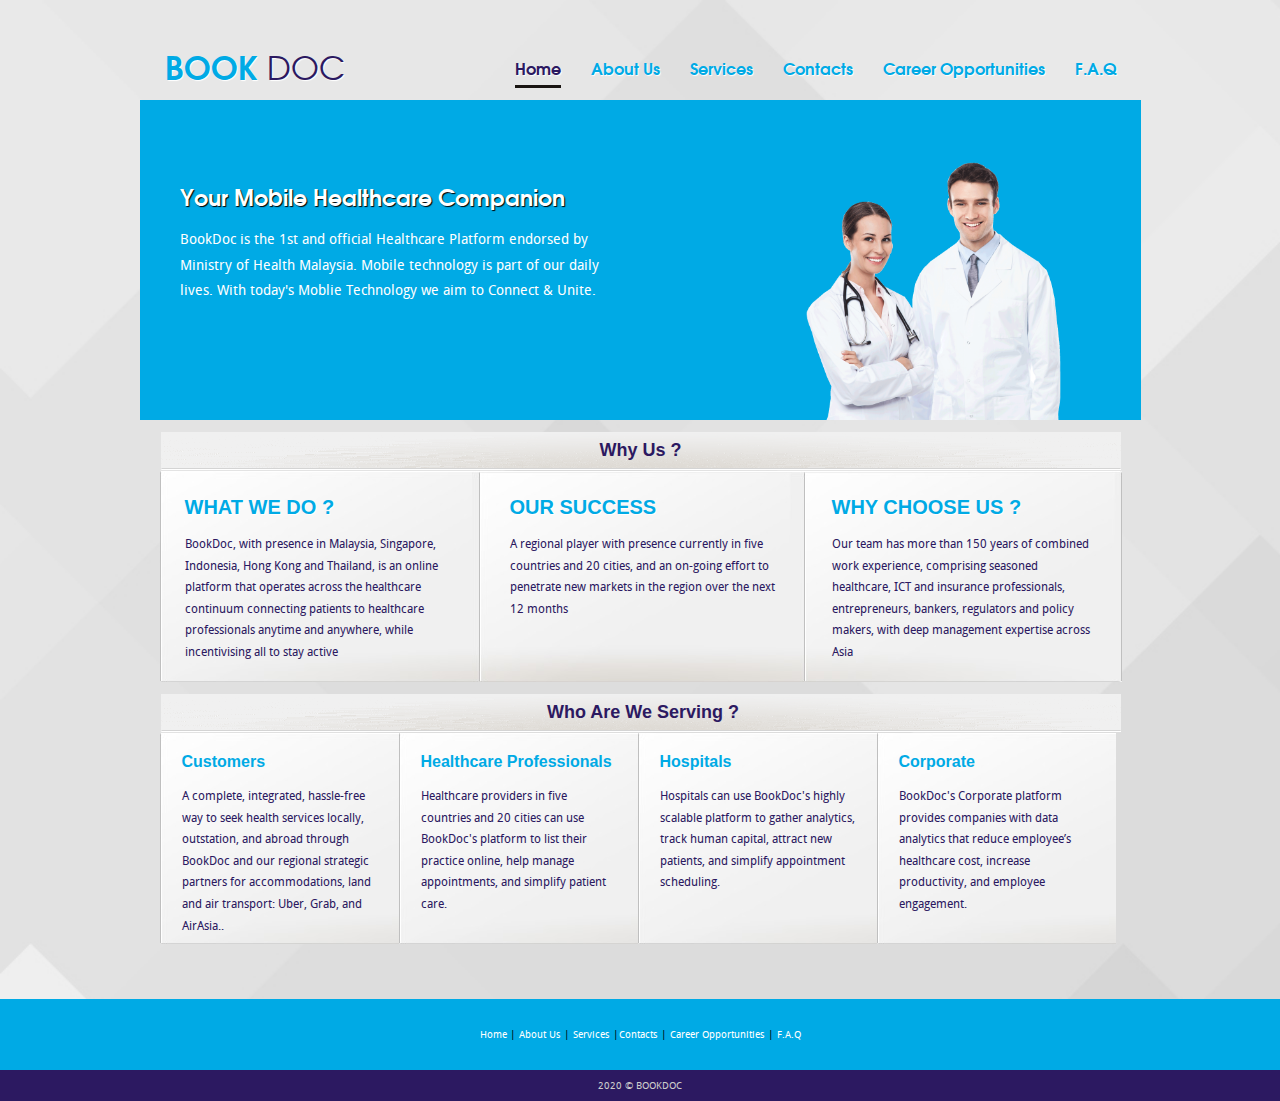
<file: index.html>
<!doctype html>
<html lang="en-US">
<head>
<title>BookDoc | Home</title>
<link rel = "icon" href="images/doctors.png" type = "image/x-icon"> 
<meta charset="UTF-8" />
<link rel="stylesheet" type="text/css" href="style.css">

</head>


<body>

  <button onclick="topFunction()" id="backToTop" title="Go to top">Top</button>

<div id="wrap">
  <nav id="mainnav">
    <h1 id="textlogo">book <span>doc</span> </h1>
    <ul>
      <li class="active"><a href="index.html">Home</a></li>
      <li><a href="about.html">About Us</a></li>
      <li><a href="services.html">Services</a></li>
      <li><a href="contact.html">Contacts</a></li>
      <li><a href="career.html">Career Opportunities</a></li>
      <li><a href="FAQ.html">F.A.Q</a></li>
    </ul>
  </nav>
  <section id="content">
    <header id="homeheader">
      <h2> <span>Your Mobile Healthcare Companion </span>  BookDoc is the 1st and official Healthcare Platform endorsed by Ministry of Health Malaysia. Mobile technology is part of our daily lives. With today's Moblie Technology we aim to Connect & Unite. </h2>
      <img src="images/doctors.png" width="255" height="265" alt="" class="headerimg"> </header>
    <section id="page">
      <header class="mainheading">
        <h2 class="introhead">Why Us ? </h2>
      </header>
      <section id="introcol">
        <div class="leftcol">
          <h3>What we do ?</h3>
          <p>BookDoc, with presence in Malaysia, Singapore, Indonesia, Hong Kong and Thailand, is an online platform that operates across the healthcare continuum connecting patients to healthcare professionals anytime and anywhere, while incentivising all to stay active </p>
        </div>
        <div class="rightcol">
          <h3>Why Choose Us ?</h3>
          <p>Our team has more than 150 years of combined work experience, comprising seasoned healthcare, ICT and insurance professionals, entrepreneurs, bankers, regulators and policy makers, with deep management expertise across Asia</p>
        </div>
        <div class="midcol">
          <h3>Our Success</h3>
          <p>A regional player with presence currently in five countries and 20 cities, and an on-going effort to penetrate new markets in the region over the next 12 months </p>
        </div>
        <div class="clear"></div>
      </section>
      <section id="fourcols">
        <header class="mainheading">
          <h2 class="introhead">Who Are We Serving ?</h2>
        </header>
        <div class="clear"></div>
        <div class="col">
          <h3>Customers</h3>
          <p>A complete, integrated, hassle-free way to seek health services locally, outstation, and abroad through BookDoc and our regional strategic partners for accommodations, land and air transport: Uber, Grab, and AirAsia.. </p>
        </div>
        <div class="col">
          <h3>Healthcare Professionals</h3>
          <p>Healthcare providers in five countries and 20 cities can use BookDoc's platform to list their practice online, help manage appointments, and simplify patient care. </p>
        </div>
        <div class="col">
          <h3>Hospitals</h3>
          <p>Hospitals can use BookDoc's highly scalable platform to gather analytics, track human capital, attract new patients, and simplify appointment scheduling. </p>
        </div>
        <div class="col">
          <h3>Corporate</h3>
          <p>BookDoc's Corporate platform provides companies with data analytics that reduce employee’s healthcare cost, increase productivity, and employee engagement. </p>
        </div>
        <div class="clear"></div>
      </section>
    </section>
  </section>
</div>
<footer>
  <div id="bottom"> <a href="index.html">Home</a> | <a href="about.html">About Us</a> | <a href="services.html">Services</a> |<a href="contact.html">Contacts</a> | <a href="career.html">Career Opportunities</a> | <a href="FAQ.html">F.A.Q</a>
    <div class="clear"></div>
  </div>
  <div id="credits"> 2020 &copy; BOOKDOC</div>
</footer>




    

<script>alert("Welcome to BookDoc");</script>
<script src="bookdoc.js"></script>








</body>
</html>
</file>
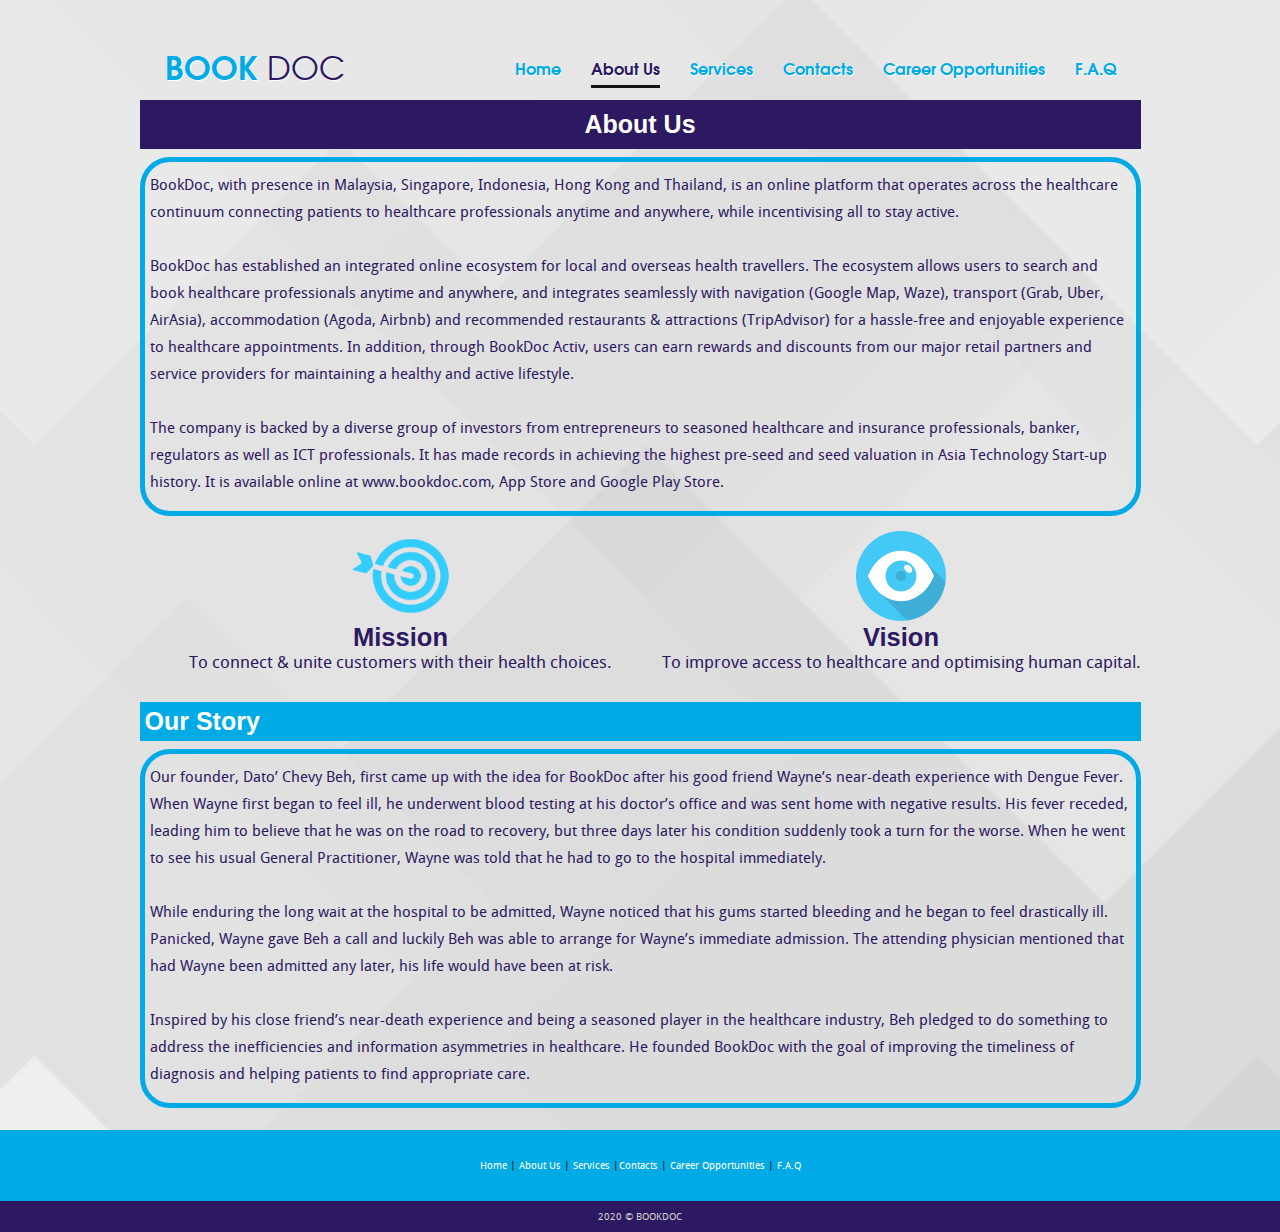
<file: about.html>
<!doctype html>
<html lang="en-US">
<head>


  <script src="https://ajax.googleapis.com/ajax/libs/jquery/3.5.1/jquery.min.js"></script>
  
  

  <title>BookDoc | About</title>
  <link rel = "icon" href="images/doctors.png" type = "image/x-icon"> 
<meta charset="UTF-8" />
<link rel="stylesheet" type="text/css" href="style.css">

</head>
<body>

<button onclick="topFunction()" id="backToTop" title="Go to top">Top</button>



<div id="wrap">
  <nav id="mainnav">
    <h1 id="textlogo">BOOK <span>DOC</span> </h1>
    <ul>
      <li><a href="index.html">Home</a></li>
      <li class="active"><a href="about.html">About Us</a></li>
      <li><a href="services.html">Services</a></li>
      <li><a href="contact.html">Contacts</a></li>
      <li><a href="career.html">Career Opportunities</a></li>
      <li><a href="FAQ.html">F.A.Q</a></li>
    </ul>
  </nav>
  <h1 class="pageheader">About Us</h1>
  <div class="text">
    <p>BookDoc, with presence in Malaysia, Singapore, Indonesia, Hong Kong and Thailand, is an online platform that operates across the healthcare continuum connecting patients to healthcare professionals anytime and anywhere, while incentivising all to stay active.</p>
    <br>
    <p>BookDoc has established an integrated online ecosystem for local and overseas health travellers. The ecosystem allows users to search and book healthcare professionals anytime and anywhere, and integrates seamlessly with navigation (Google Map, Waze), transport (Grab, Uber, AirAsia), accommodation (Agoda, Airbnb) and recommended restaurants & attractions (TripAdvisor) for a hassle-free and enjoyable experience to healthcare appointments. In addition, through BookDoc Activ, users can earn rewards and discounts from our major retail partners and service providers for maintaining a healthy and active lifestyle.</p>
    <br>
    <p>The company is backed by a diverse group of investors from entrepreneurs to seasoned healthcare and insurance professionals, banker, regulators as well as ICT professionals. It has made records in achieving the highest pre-seed and seed valuation in Asia Technology Start-up history. It is available online at www.bookdoc.com, App Store and Google Play Store.</p>
  </div>
  
  <section class="center">
    
    
    
    
    <div class="float">
      <img src="images/blue-eye.png" width="90" height="90" alt="vission icon">
      <div class="aboutLogoText">
      <h2>Vision</h2>
      <p>To improve access to healthcare and optimising human capital.</p>
    </div>
    </div>
    
    
    
    
    <div>
      <img src="images/vision-mission-icon-011.png" width="110" height="90" alt="mission icon">
      <div class="aboutLogoText">
      <h2>Mission</h2>
      <p>To connect & unite customers with their health choices.</p>
    </div>
    </div>
  
  
  
  
  
  </section>
    <h1 class="aboutStory">Our Story</h1>
    <div class="text">
    <p>Our founder, Dato’ Chevy Beh, first came up with the idea for BookDoc after his good friend Wayne’s near-death experience with Dengue Fever. When Wayne first began to feel ill, he underwent blood testing at his doctor’s office and was sent home with negative results. His fever receded, leading him to believe that he was on the road to recovery, but three days later his condition suddenly took a turn for the worse. When he went to see his usual General Practitioner, Wayne was told that he had to go to the hospital immediately.</p>
    <br>
    <p>While enduring the long wait at the hospital to be admitted, Wayne noticed that his gums started bleeding and he began to feel drastically ill. Panicked, Wayne gave Beh a call and luckily Beh was able to arrange for Wayne’s immediate admission. The attending physician mentioned that had Wayne been admitted any later, his life would have been at risk.</p>
    <br>
    <p>Inspired by his close friend’s near-death experience and being a seasoned player in the healthcare industry, Beh pledged to do something to address the inefficiencies and information asymmetries in healthcare. He founded BookDoc with the goal of improving the timeliness of diagnosis and helping patients to find appropriate care.</p>
  </div>
  <br>
  <br>

</div>

<script src="bookdoc.js"></script>


<footer>
  <div id="bottom"> <a href="index.html">Home</a> | <a href="about.html">About Us</a> | <a href="services.html">Services</a> |<a href="contact.html">Contacts</a> | <a href="career.html">Career Opportunities</a> | <a href="FAQ.html">F.A.Q</a>
    <div class="clear"></div>
  </div>
  <div id="credits"> 2020 &copy; BOOKDOC</div>
</footer>

</body>





</html>
</file>
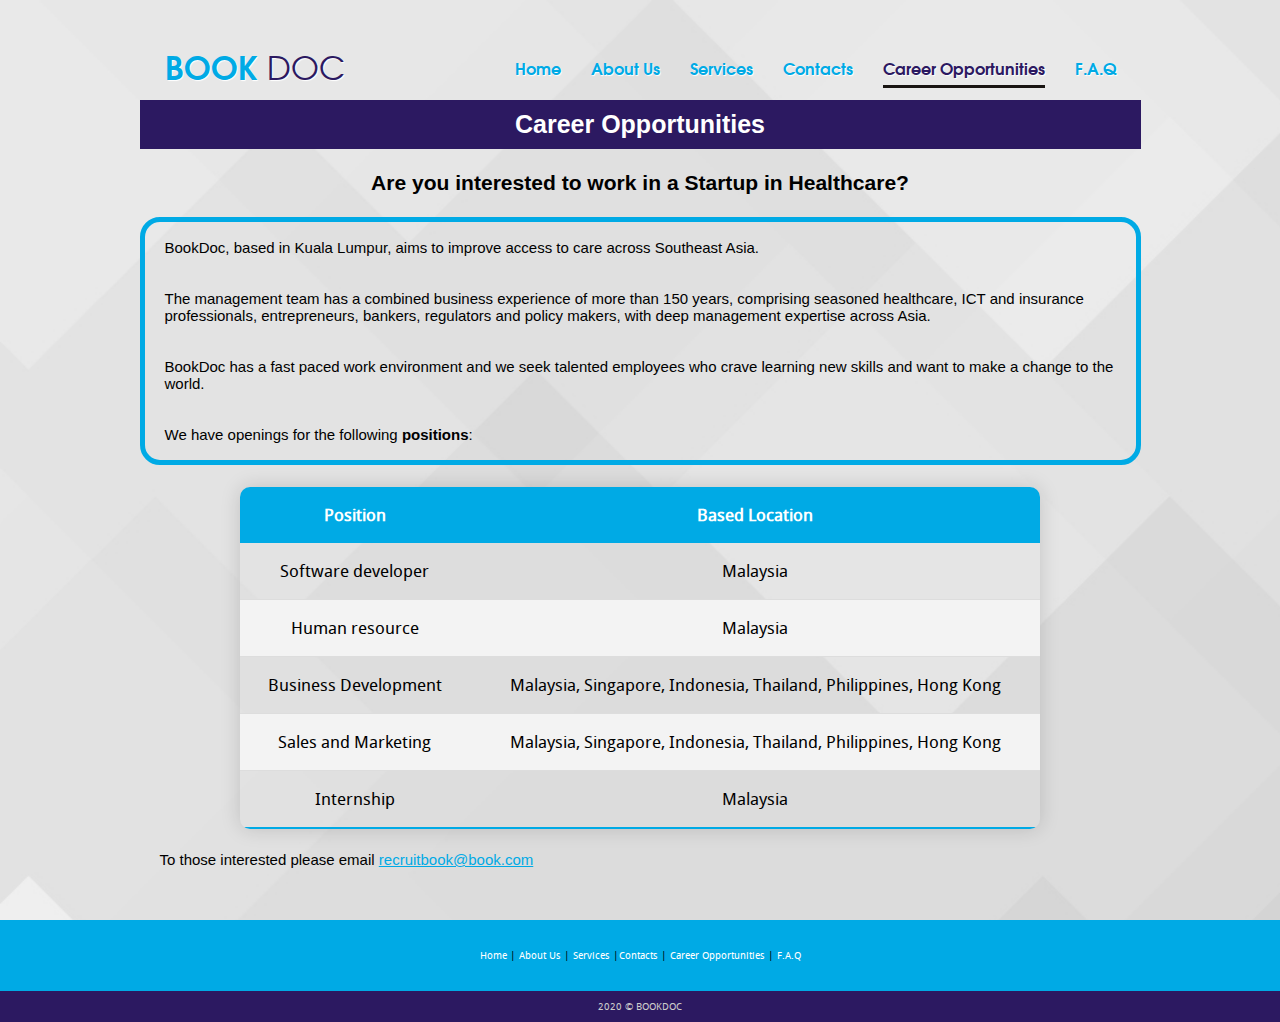
<file: career.html>
<!doctype html>
<html lang="en-US">
<head>
<title>BookDoc | Careers</title>
<link rel = "icon" href="images/doctors.png" type = "image/x-icon"> 
<meta charset="UTF-8" />
<link href="style.css" rel="stylesheet" type="text/css">

</head>
<body>

<button onclick="topFunction()" id="backToTop" title="Go to top">Top</button>
<div id="wrap">
  <nav id="mainnav">
    <h1 id="textlogo">book <span>doc</span> </h1>
    <ul>
      <li><a href="index.html">Home</a></li>
      <li><a href="about.html">About Us</a></li>
      <li><a href="services.html">Services</a></li>
      <li><a href="contact.html">Contacts</a></li>
      <li class="active"><a href="career.html">Career Opportunities</a></li>
      <li><a href="FAQ.html">F.A.Q</a></li>
    </ul>
  </nav>
        
        <h2 class= "pageheader">Career Opportunities</h2>
        
        <div class="clear"></div>
        
        <br><br>
        
        <div class="careersubhead">
          <h3>Are you interested to work in a Startup in Healthcare?</h3>  
        </div>
        <br><br>
        <section class="careerborder">
        <div class="clear"></div>
     
        
        <div class="careerText">
          <br>
          <p>BookDoc, based in Kuala Lumpur, aims to improve access to care across Southeast Asia.</p>
          <br><br>
          <p>

          <p>The management team has a combined business experience of more than 150 years, comprising seasoned healthcare, ICT and insurance professionals, entrepreneurs, bankers, regulators and policy makers, with deep management expertise across Asia.</p>
          <br><br>
             
            
          <p>BookDoc has a fast paced work environment and we seek talented employees who crave learning new skills and want to make a change to the world.</p>
          <br><br>
          
            
          <p>We have openings for the following <span style="font-weight: bold; color: black;">positions</span>:</p>
          <br>
         
        </div>
        </section>
        <div class="clear"></div>
        <br><br>
        <table class="contentTable">
          
          <thead>
            <tr>
              <th >Position</th>
              <th>Based Location</th>
            </tr>
          </thead>
          
          <tbody>
            <tr>
              <td>Software developer</td>
              <td>Malaysia</td>            
            </tr>
            <tr>             
              <td>Human resource</td>
              <td>Malaysia</td>              
            </tr>
            <tr>              
              <td>Business Development </td>
              <td>Malaysia, Singapore, Indonesia, Thailand, Philippines, Hong Kong</td>             
            </tr>
  
            <tr>            
              <td>Sales and Marketing</td>
              <td>Malaysia, Singapore, Indonesia, Thailand, Philippines, Hong Kong</td>           
            </tr>
  
            <tr>         
              <td>Internship</td>
              <td>Malaysia</td>             
            </tr>
          </tbody>
             
        </table>
        <br><br>
        <p class="careerText" style="font-size: 15px;">To those interested please email <a href="mailto:recruit@bookdoc.com">recruitbook@book.com</a></p><br>
          
        
  
</div>

<script src="bookdoc.js"></script>
<footer>
  <div id="bottom"> <a href="index.html">Home</a> | <a href="about.html">About Us</a> | <a href="services.html">Services</a> |<a href="contact.html">Contacts</a> | <a href="career.html">Career Opportunities</a> | <a href="FAQ.html">F.A.Q</a>
    <div class="clear"></div>
  </div>
  <div id="credits"> 2020 &copy; BOOKDOC</div>
</footer>

</body>
</html>
</file>
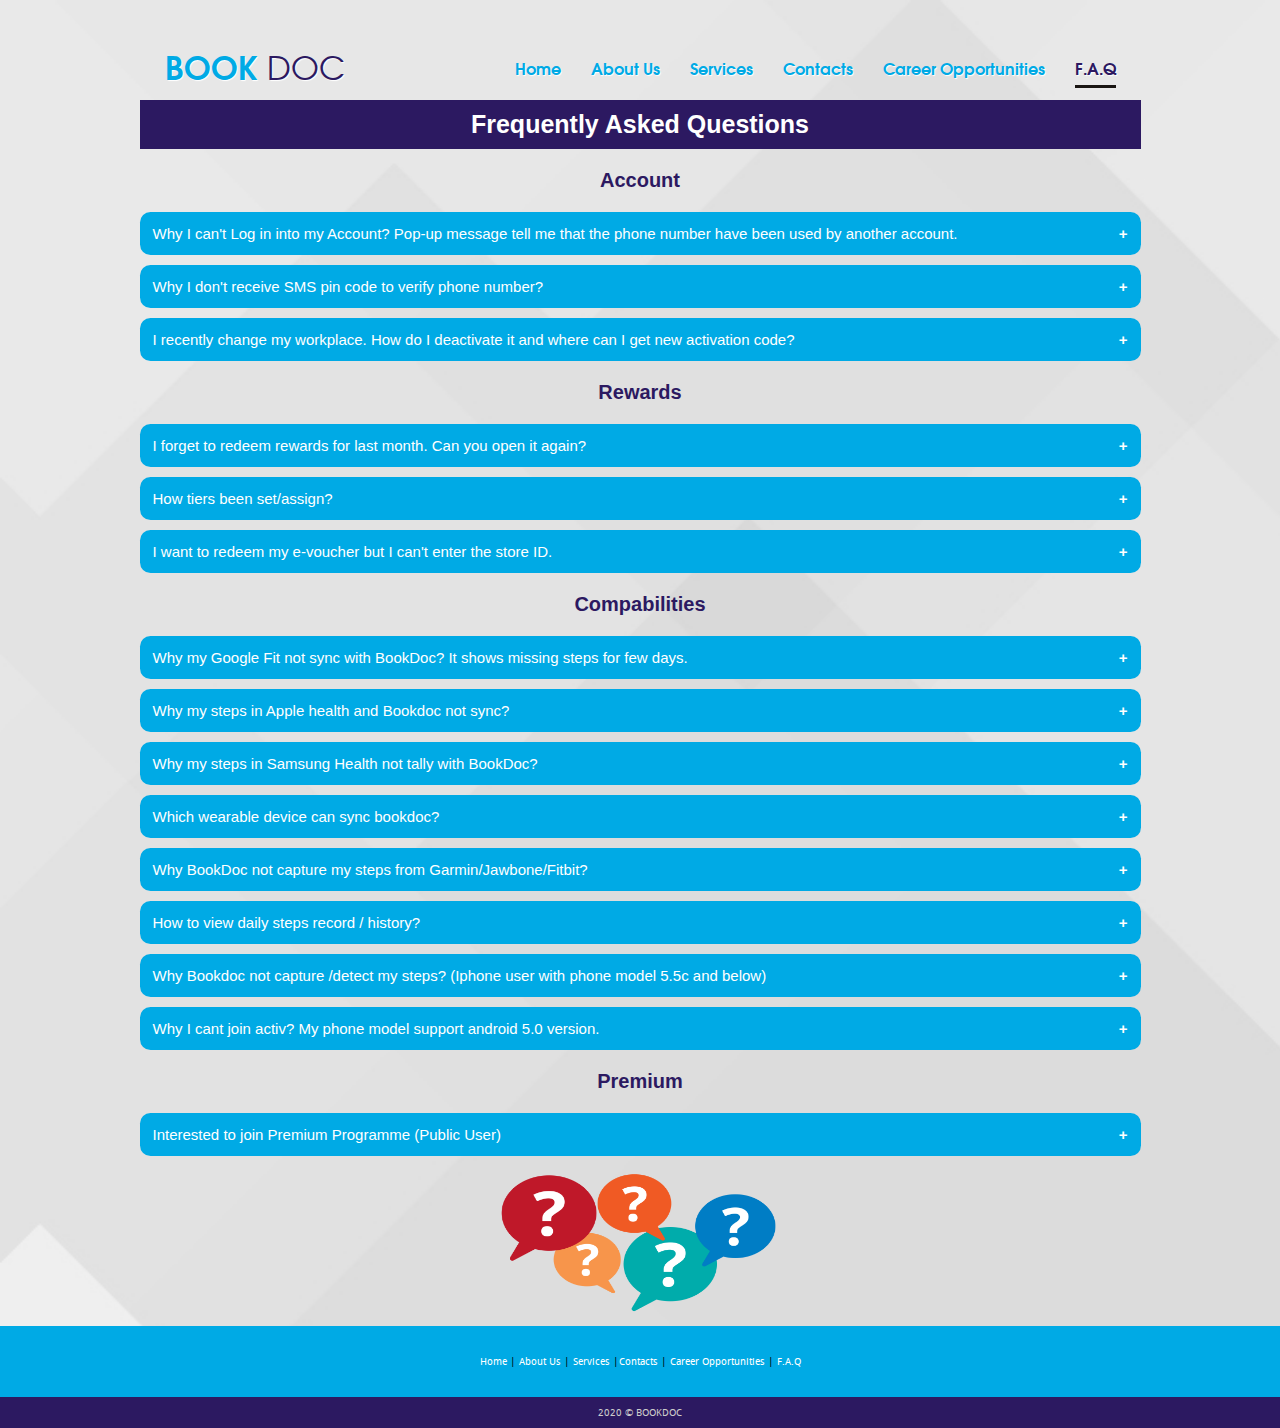
<file: FAQ.html>
<!DOCTYPE html>
<html lang="en">
    <head>
        <title>BookDoc | F.A.Q</title>
        <link rel = "icon" href="images/doctors.png" type = "image/x-icon"> 
        <meta charset="utf-8">
        <link rel="stylesheet" type="text/css" href="style.css">
        <script src="https://ajax.googleapis.com/ajax/libs/jquery/3.5.1/jquery.min.js"></script>
        
        <style>

        </style>
    </head>
    <body>

      <button onclick="topFunction()" id="backToTop" title="Go to top">Top</button>

      <div id="wrap">
        <nav id="mainnav">
            <h1 id="textlogo">book <span>doc</span> </h1>
            <ul>
              <li><a href="index.html">Home</a></li>
              <li><a href="about.html">About Us</a></li>
              <li><a href="services.html">Services</a></li>
              <li><a href="contact.html">Contacts</a></li>
              <li><a href="career.html">Career Opportunities</a></li>
              <li class="active"><a href="FAQ.html">F.A.Q</a></li>
            </ul>
          </nav>


      <h2 class="pageheader">Frequently Asked Questions</h2>


      <h2 class="faqlabel">Account</h2>

      <button type="button" class="faqquestion">Why I can't Log in into my Account? Pop-up message tell me that the phone number have been used by another account.</button>
      <div class="faqanswer">
        <br>
        <p>This happens if user had created 2 or more user accounts with us. This can be easily resolved by disabling one of the user accounts. Please share with us the Name, Email and Phone Number that you registered with BookDoc for us to do the needful.</p>
        <br>
      </div>

      <button type="button" class="faqquestion">Why I don't receive SMS pin code to verify phone number?</button>
      <div class="faqanswer">
        <br>
        <p>Regarding the SMS pin, we rely on a third-party service provider and sometimes there could be some disruptions in the SMS delivery. We hope to get it sorted out soonest possible.
          <br><br>
          Please restart your phone and retry generating SMS pin again. Also please ensure that your internet connection is decent when doing so. This step normally resolve the issue due to update of your carrier settings.</p>
          <br>
        </div>

      <button type="button" class="faqquestion">I recently change my workplace. How do I deactivate it and where can I get new activation code?</button>
      <div class="faqanswer">
        <br>
        <p>If you wish to deactivate/change the facility/activation code or IC number/position, you can deactivate the code at BookDoc Setting,
          Click <b>“Menu Bar”</b> (Top Left) > <b>“Setting”</b> > <b>“Premium Programme”</b> > <b>“Deactivate Premium Programme”</b>.
          follow by reactivating again using the correct code and detail.</p>
        <br>
        </div>

      <h2 class="faqlabel">Rewards</h2>

      <button type="button" class="faqquestion">I forget to redeem rewards for last month. Can you open it again?</button>
      <div class="faqanswer">
        <br>
        <p>We regret to inform you that the reward system only allows redemption in a fixed period of time i.e. the first 7 days of the redemption month.
          <br><br>
       We have 'pop-up' reminders for the 1st day as well as on the last 2 days of the 'claimable period' on the App which is aimed to remind the Users to choose the rewards they plan to claim before the time-window ends.
       <br><br>
       We acknowledge and would like to congratulate you for achieving your tier last month. If you manage to keep up the step-count trend until the end of the month, you should be able to achieve the same tier for this month and be entitled to claim the rewards in the first week of next coming month.
       Kindly look out for the 'pop-up' reminders on the App within the 1st and 2nd last day of the coming month.</p>
       <br>
      </div>

      <button type="button" class="faqquestion">How tiers been set/assign?</button>
      <div class="faqanswer">
        <br>
        <p>We have 4 levels of tier that user must achieve in order to claim reward, which are:
          <br><br>
          1- Bronze - User must maintain 3,000 - 5,999 average daily steps until last day of the month.<br>
          2- Silver - User must maintain 6,000 - 9,999 average daily steps until last day of the month.<br>
          3- Gold - User must maintain more than 10,000 average daily steps until last day of the month.<br>
          4- Platinum- user must maintain Gold level for 3 consecutive months.
          <br><br>
          The BookDoc reward tier will be assigned on the first day of the following month as long as you are able to maintain a minimum Average Step Count of 3000 steps until the end of the month.
          <br><br>
          Our reward claim cycle starts in the first week of every month, and your eligibility to claim the reward is based on your Average Daily Steps from the previous month. For example, if your status is currently at Bronze tier and you maintain the result until the end of the month, then your Bronze tier will be officially assigned on JANUARY 1st. You may log on to our app to claim the rewards corresponding to your tier. Don't worry, users are given 12 days to claim their rewards thus you will have an ample time to select the rewards.
          <br><br>
          This cycle will repeat every month, i.e. you can claim rewards based on your November performance in December, December performance to claim in January 2019 and so on. This means that if you are always active and racked up many steps consistently, you will always have the opportunity to claim more great rewards from us every month!</p>
        <br>
        </div>

      <button type="button" class="faqquestion">I want to redeem my e-voucher but I can't enter the store ID.</button>
      <div class="faqanswer">
        <br>
        <p>Store ID is to be entered by the <b>Reward Partner's staff</b> in order for them to invalidate the e-voucher.
          <br><br>
          To redeem/use it, visit the Reward partner outlet (please read T&C for the participating outlet list) you just need open our app and show this e-voucher to the staff so that they can give you the discount. They will enter the Store ID to invalidate the e-voucher which will then disappear from your e-wallet.</p>
        <br>
        </div>

      <h2 class="faqlabel">Compabilities</h2>

      <button type="button" class="faqquestion">Why my Google Fit not sync with BookDoc? It shows missing steps for few days.</button>
      <div class="faqanswer">
        <br>
        <p>Normally the situation you described happens might be due to Google Fit Setting or you have multiple Google accounts stored in your phone, and the one associated with your Google Fit wasn't selected the first time when you tried to sync to Google Fit on our BookDoc App.
          <br><br>
          For us to further assist you,please provide us some screenshots of your Google Fit - the home page so that we can see your steps. Also click the top left menu icon on Google Fit and share with us the screenshot (there should be a side menu showing the associated Google account).
          <br><br>
          Meantime, please ensure the "Activity Detection" and "High Accuracy Location" in Google Fit Setting have been turned on.</p>
        <br>
        </div>

      <button type="button" class="faqquestion">Why my steps in Apple health and Bookdoc not sync?</button>
      <div class="faqanswer">
        <br>
        <p>Due to security for iPhone, every time when you open the BookDoc app, the syncing button will appear on the right corner of the Activ tab. Please ensure that you let the syncing process to be completed before clicking onto the Activ tab. Remember to sync the data in few days gaps and especially on the last day of the calendar month.</p>
        <br>
      </div>

      <button type="button" class="faqquestion">Why my steps in Samsung Health not tally with BookDoc?</button>
      <div class="faqanswer">
        <br>
        <p>Our Average count in BookDoc and Samsung Health will be different. Please refer below example:-
          <br><br>
          Example:<br>
          Day 1 - 1k steps<br>
          Day 2 - 2k steps
          <br><br>
          Beginning of Day 3 (0.00am) - Samsung Health still 0 steps
          <br><br>
          On Samsung Health, average is calculated based on day 1 & 2 ==> 1.5k steps
          <br><br>
          On BookDoc, average is calculated based on all 3 days ==> (1k + 2k + 0) / 3 = 1k steps
          <br><br>
          But, BookDoc average will update as you start accumulating steps on day 3.</p>
          <br>
        </div>

      <button type="button" class="faqquestion">Which wearable device can sync bookdoc?</button>
      <div class="faqanswer">
        <br>
        <p>Wearable device that can share data with BookDoc App:<br>
          1. Fitbit<br>
          2. Garmin<br>
          3. Jawbone<br>
          4. Mi Band / Mi Band 2 (indirectly via Google Fit and data have to update in daily basic)
          <br><br>
          Our app started syncing with fitness tracking apps like Apple Health, Google Fit, Samsung Health and fitness trackers like Fitbit, Jawbone, Garmin due to their credibility and presence. As much as we would like to work with all brands, unfortunately there are many brands that either do not support integration with third-party app or their steps tracking is not very accurate.</p>
        <br>
        </div>

      <button type="button" class="faqquestion">Why BookDoc not capture my steps from Garmin/Jawbone/Fitbit?</button>
      <div class="faqanswer">
        <br>
        <p>Normally we encourage longest 5 days gaps to sync wearable device (Fitbit/Garmin) data to the respective app.
          <br><br>
          As for BookDoc app, for the historical 4 days, the data will only be updated overnight. The immediate sync happens for steps of the day only.
          <br><br>
          If the user only sync wearable device (Fitbit/Garmin) more than 5 days interval, there is a risk of losing steps for days older than 5 days.</p>
        <br>
        </div>

      <button type="button" class="faqquestion">How to view daily steps record / history?</button>
      <div class="faqanswer">
        <br>
        <p>At any point in time, you can open the Activ page of our app to view your current Average Daily Steps for the particular month. However, if you wish to view your historical steps, you can open the original source app e.g. Samsung Health, Google Fit or Apple Health.</p>
        <br>
      </div>

      <button type="button" class="faqquestion">Why Bookdoc not capture /detect my steps? (Iphone user with phone model 5.5c and below)</button>
      <div class="faqanswer">
        <br>
        <p>Please let us know what is the model of your current iPhone. If it is iPhone 5/5c or below, these older models do not come with the necessary sensors to track your steps, which is why our BookDoc app could not sync the steps. To participate in our Activ programme, you may need a different phone or a fitness tracker such as Fitbit, Garmin and Mi Band 2 as a replacement.
          <br><br>
          If your phone model is iPhone 5S or above, it is most likely because you did not activate the steps tracking sensor. Kindly follow the steps below and you should be all set:
          <br><br>
          Open "Settings" >> Click "Privacy" >> Click "Motion & Health" >> Turn on "Fitness Tracking" and make sure "Health" is ON too.
          <br><br>
          and;
          <br><br>
          Open "Health" >> Click "Sources" >> Click "BookDoc" >> make sure "Steps" is ON too
          <br><br>
          Once you have turned on the settings, restart the phone and walk around for a short while, you can then try to sync on BookDoc again and there should be some steps captured.</p>
          <br>
        </div>

      <button type="button" class="faqquestion">Why I cant join activ? My phone model support android 5.0 version.</button>
      <div class="faqanswer">
        <br>
        <p>For your case, we are sorry to say that the current version of Google Fit app just compatible for android version 5.0 and above. You may download APKMirror app to download Google Fit old version. The function of APKMirror app is similar with Google/Play Store.
          <br><br>
          Maybe you can try open below link in your phone to download the previous version of Google Fit.
          <br><br>
          https://apkpure.com/google-fit-health-and-activity-tracking/com.google.android.apps.fitness/download/2018240132-APK?from=versions%2Fversion
          <br><br>
          Please do let us know if still cannot</p>
        <br>
      </div>

      

      <h2 class="faqlabel">Premium</h2>

      <button type="button" class="faqquestion">Interested to join Premium Programme (Public User)</button>
      <div class="faqanswer">
        <br>
        <p>Thank you for your interest on our Premium Programme.
          <br><br>
          To enable us to further assist you on your query, please share with us below detail:
          <br><br>
          1- Company's name and address.<br>
          2- Person in charge that we can contact (HR).<br>
          3- Company Phone number.
          <br><br>
          Kindly inform us on how we can arrange meeting between out business development team and your person in charge.</p>
        <br>
      </div>

      <img src="images/questionmarks.png" alt="Question Marks" height="180" width="250" class="faqimgcenter">

      </div>
      
      
      <script src="bookdoc.js"></script>
        
    

      
    
    <footer>
      <div id="bottom"> <a href="index.html">Home</a> | <a href="about.html">About Us</a> | <a href="services.html">Services</a> |<a href="contact.html">Contacts</a> | <a href="career.html">Career Opportunities</a> | <a href="FAQ.html">F.A.Q</a>
        <div class="clear"></div>
      </div>
      <div id="credits"> 2020 &copy; BOOKDOC</div>
    </footer>
    </body>
</html>
</file>
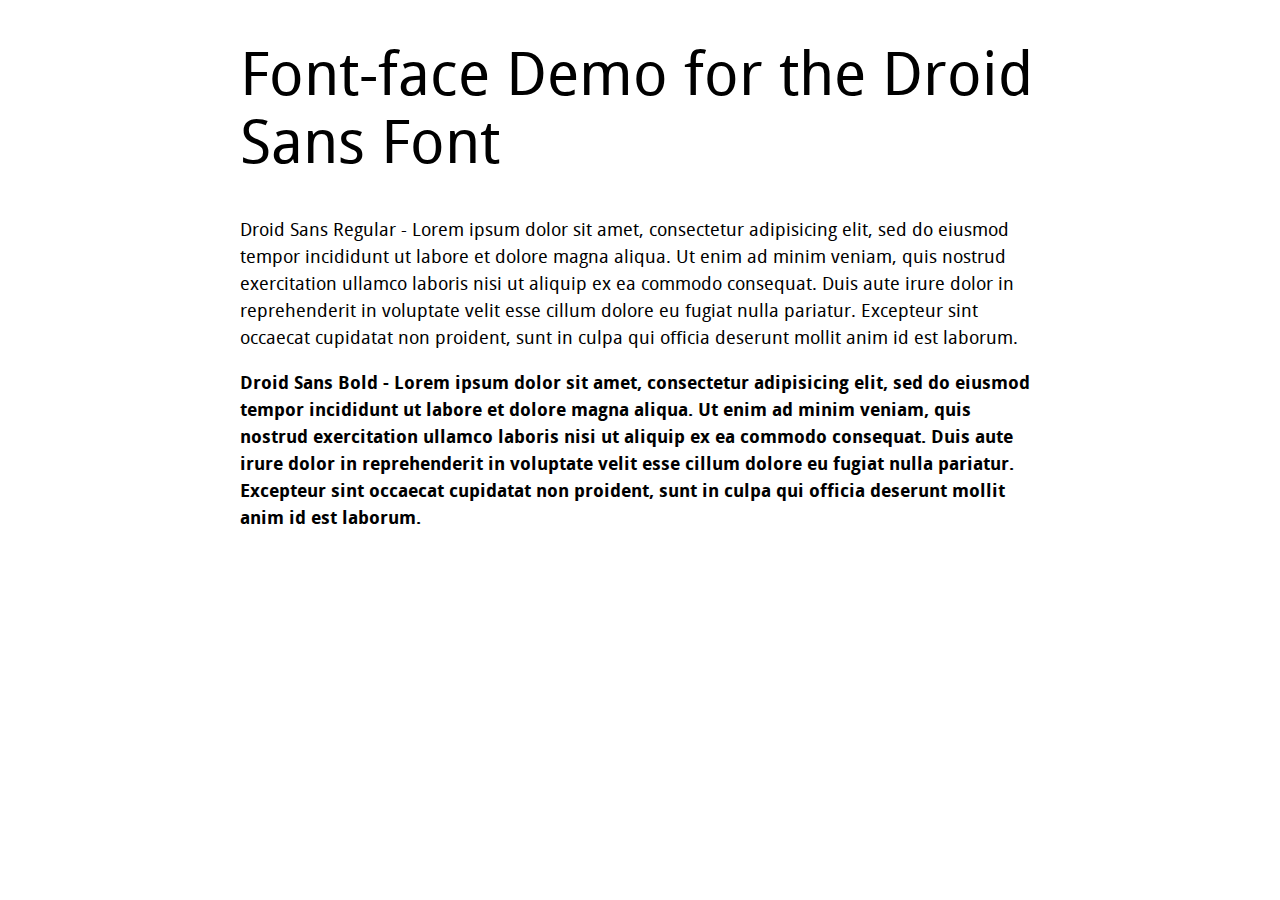
<file: fonts/droidsans.html>
<!DOCTYPE html PUBLIC "-//W3C//DTD XHTML 1.0 Strict//EN" "http://www.w3.org/TR/xhtml1/DTD/xhtml1-strict.dtd">
<html xmlns="http://www.w3.org/1999/xhtml" xml:lang="en" lang="en">
<head>
<title>Font Face Demo</title>
<meta http-equiv="Content-Type" content="text/html; charset=utf-8"/>
<link rel="stylesheet" href="droidsans.css" type="text/css" charset="utf-8" />
<style type="text/css" media="screen">
		h1.fontface {font: 60px/68px 'DroidSansRegular', Arial, sans-serif;letter-spacing: 0;}

		p.style1 {font: 18px/27px 'DroidSansRegular', Arial, sans-serif;}
		p.style2 {font: 18px/27px 'DroidSansBold', Arial, sans-serif;}
		
		#container {
			width: 800px;
			margin-left: auto;
			margin-right: auto;
		}
	</style>
</head>
<body>
<!-- START PAGE SOURCE -->
<div id="container">
  <h1 class="fontface">Font-face Demo for the Droid Sans Font</h1>
  <p class="style1">Droid Sans Regular - Lorem ipsum dolor sit amet, consectetur adipisicing elit, sed do eiusmod tempor incididunt ut labore et dolore magna aliqua. Ut enim ad minim veniam, quis nostrud exercitation ullamco laboris nisi ut aliquip ex ea commodo consequat. Duis aute irure dolor in reprehenderit in voluptate velit esse cillum dolore eu fugiat nulla pariatur. Excepteur sint occaecat cupidatat non proident, sunt in culpa qui officia deserunt mollit anim id est laborum.</p>
  <p class="style2">Droid Sans Bold - Lorem ipsum dolor sit amet, consectetur adipisicing elit, sed do eiusmod tempor incididunt ut labore et dolore magna aliqua. Ut enim ad minim veniam, quis nostrud exercitation ullamco laboris nisi ut aliquip ex ea commodo consequat. Duis aute irure dolor in reprehenderit in voluptate velit esse cillum dolore eu fugiat nulla pariatur. Excepteur sint occaecat cupidatat non proident, sunt in culpa qui officia deserunt mollit anim id est laborum.</p>
</div>
<!-- END PAGE SOURCE -->
</body>
</html>
</file>
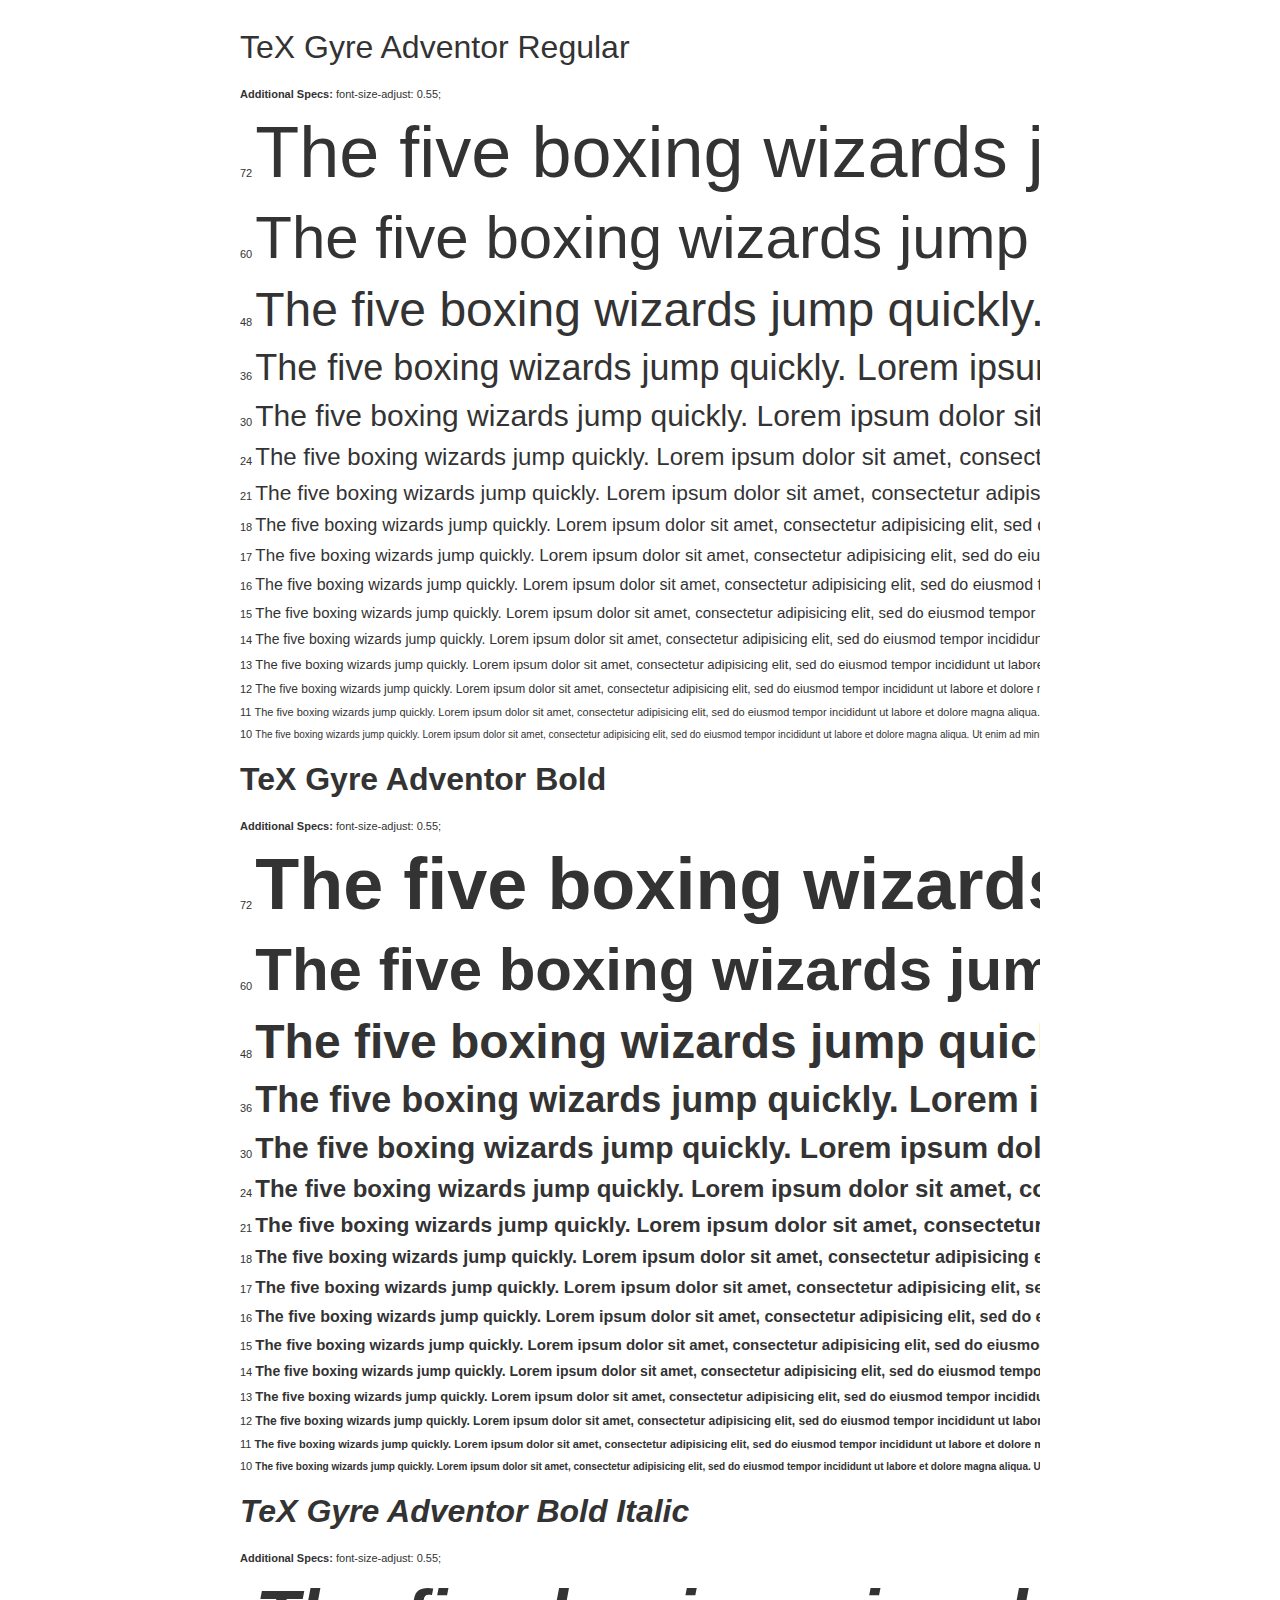
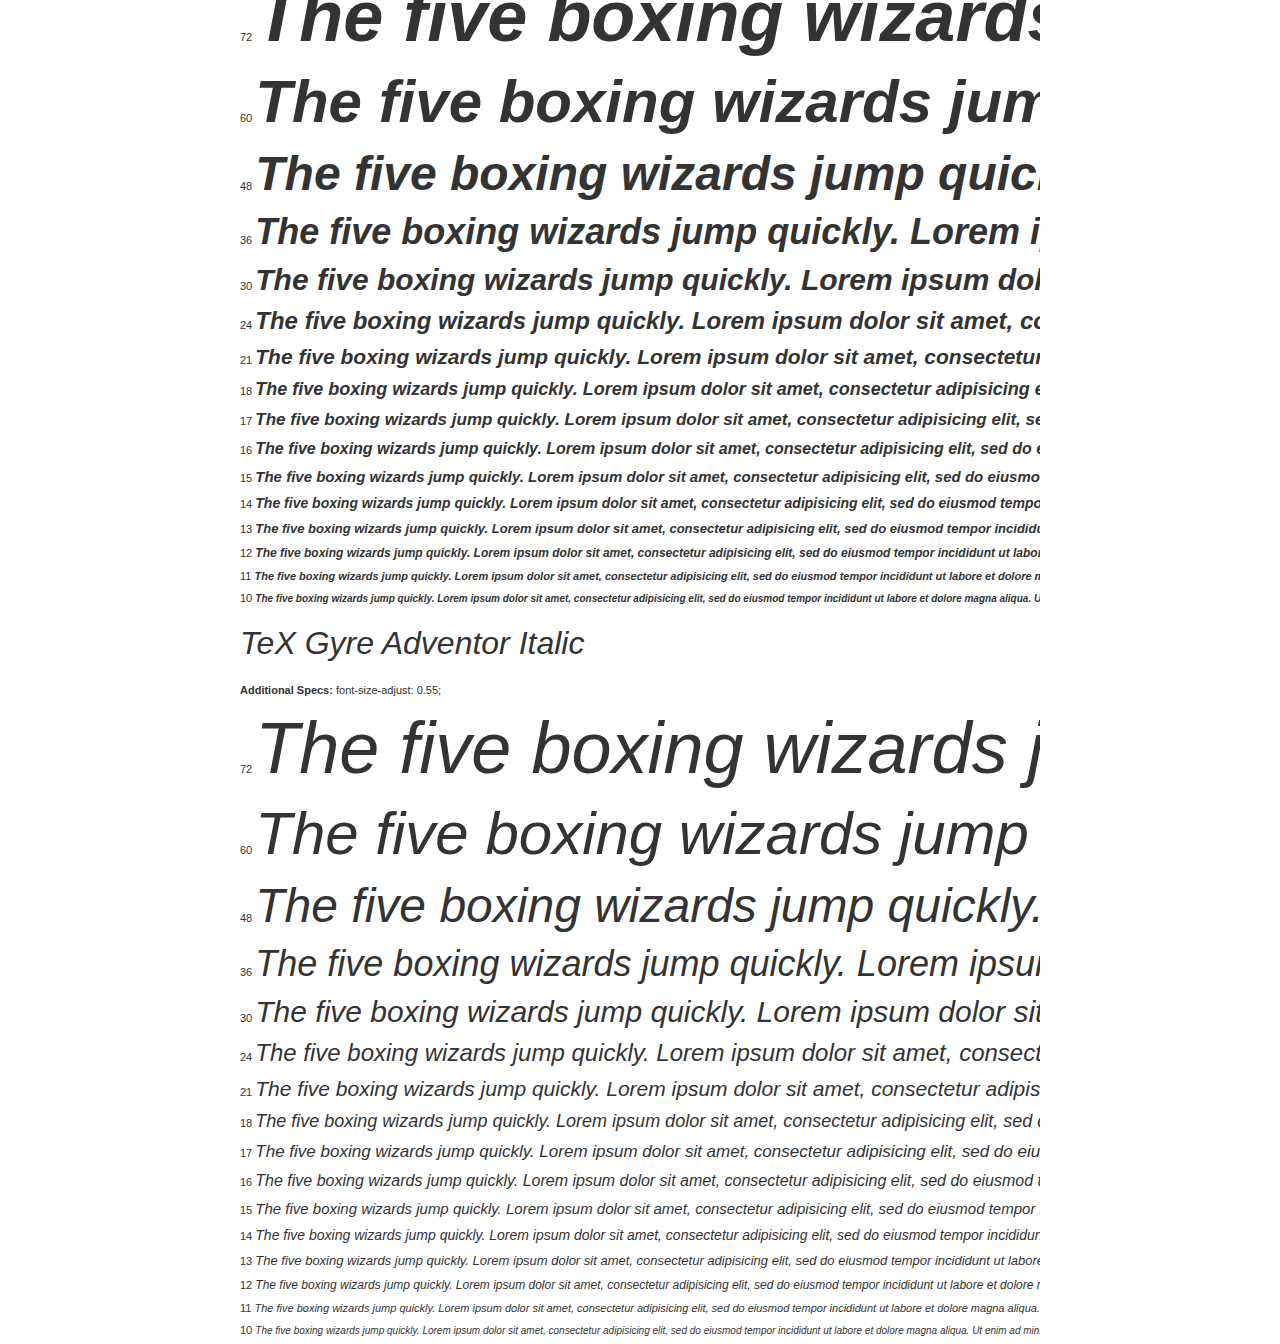
<file: fonts/texgyre.html>
<!DOCTYPE html PUBLIC "-//W3C//DTD XHTML 1.0 Strict//EN" "http://www.w3.org/TR/xhtml1/DTD/xhtml1-strict.dtd">
<html xmlns="http://www.w3.org/1999/xhtml" xml:lang="en" lang="en">
<head>
<title>Font Face Demo</title>
<meta http-equiv="Content-Type" content="text/html; charset=utf-8"/>
<style type="text/css" media="screen">
body {
	font-family: Helvetica, Arial, sans-serif;
	color:#333;
}
.TeXGyreAdventor-Regular {
	font-weight: normal;
	font-style: normal;
	line-height:normal;
	font-family: 'TeXGyreAdventor', sans-serif;
}
.TeXGyreAdventor-Bold {
	font-weight: bold;
	font-style: normal;
	line-height:normal;
	font-family: 'TeXGyreAdventor', sans-serif;
}
.TeXGyreAdventor-BoldItalic {
	font-weight: bold;
	font-style: italic;
	line-height:normal;
	font-family: 'TeXGyreAdventor', sans-serif;
}
.TeXGyreAdventor-Italic {
	font-weight: normal;
	font-style: italic;
	line-height:normal;
	font-family: 'TeXGyreAdventor', sans-serif;
}
.size {
	font-family: Helvetica, Arial, sans-serif;
	font-weight: normal;
	font-style: normal;
	font-size: 11px;
}
#container {
	width: 800px;
	margin-left: auto;
	margin-right: auto;
	overflow: hidden;
}
.samplebox {
	white-space:nowrap;
	margin-top:10px;
	margin-bottom: 0px;
}
</style>
</head>
<body>
<!-- START PAGE SOURCE -->
<div id="container">
  <h1 class="TeXGyreAdventor-Regular">TeX Gyre Adventor Regular</h1>
  <p class="size"><strong>Additional Specs:</strong> font-size-adjust: 0.55;</p>
  <p class="TeXGyreAdventor-Regular samplebox" style="font-size:72px;"><span class="size">72 </span>The five boxing wizards jump quickly. Lorem ipsum dolor sit amet, consectetur adipisicing elit, sed do eiusmod tempor incididunt ut labore et dolore magna aliqua. Ut enim ad minim veniam, quis nostrud exercitation ullamco laboris nisi ut aliquip ex ea commodo consequat. Duis aute irure dolor in reprehenderit in voluptate velit esse cillum dolore eu fugiat nulla pariatur. Excepteur sint occaecat cupidatat non proident, sunt in culpa qui officia deserunt mollit anim id est laborum.</p>
  <p class="TeXGyreAdventor-Regular samplebox" style="font-size:60px;"><span class="size">60 </span>The five boxing wizards jump quickly. Lorem ipsum dolor sit amet, consectetur adipisicing elit, sed do eiusmod tempor incididunt ut labore et dolore magna aliqua. Ut enim ad minim veniam, quis nostrud exercitation ullamco laboris nisi ut aliquip ex ea commodo consequat. Duis aute irure dolor in reprehenderit in voluptate velit esse cillum dolore eu fugiat nulla pariatur. Excepteur sint occaecat cupidatat non proident, sunt in culpa qui officia deserunt mollit anim id est laborum.</p>
  <p class="TeXGyreAdventor-Regular samplebox" style="font-size:48px;"><span class="size">48 </span>The five boxing wizards jump quickly. Lorem ipsum dolor sit amet, consectetur adipisicing elit, sed do eiusmod tempor incididunt ut labore et dolore magna aliqua. Ut enim ad minim veniam, quis nostrud exercitation ullamco laboris nisi ut aliquip ex ea commodo consequat. Duis aute irure dolor in reprehenderit in voluptate velit esse cillum dolore eu fugiat nulla pariatur. Excepteur sint occaecat cupidatat non proident, sunt in culpa qui officia deserunt mollit anim id est laborum.</p>
  <p class="TeXGyreAdventor-Regular samplebox" style="font-size:36px;"><span class="size">36 </span>The five boxing wizards jump quickly. Lorem ipsum dolor sit amet, consectetur adipisicing elit, sed do eiusmod tempor incididunt ut labore et dolore magna aliqua. Ut enim ad minim veniam, quis nostrud exercitation ullamco laboris nisi ut aliquip ex ea commodo consequat. Duis aute irure dolor in reprehenderit in voluptate velit esse cillum dolore eu fugiat nulla pariatur. Excepteur sint occaecat cupidatat non proident, sunt in culpa qui officia deserunt mollit anim id est laborum.</p>
  <p class="TeXGyreAdventor-Regular samplebox" style="font-size:30px;"><span class="size">30 </span>The five boxing wizards jump quickly. Lorem ipsum dolor sit amet, consectetur adipisicing elit, sed do eiusmod tempor incididunt ut labore et dolore magna aliqua. Ut enim ad minim veniam, quis nostrud exercitation ullamco laboris nisi ut aliquip ex ea commodo consequat. Duis aute irure dolor in reprehenderit in voluptate velit esse cillum dolore eu fugiat nulla pariatur. Excepteur sint occaecat cupidatat non proident, sunt in culpa qui officia deserunt mollit anim id est laborum.</p>
  <p class="TeXGyreAdventor-Regular samplebox" style="font-size:24px;"><span class="size">24 </span>The five boxing wizards jump quickly. Lorem ipsum dolor sit amet, consectetur adipisicing elit, sed do eiusmod tempor incididunt ut labore et dolore magna aliqua. Ut enim ad minim veniam, quis nostrud exercitation ullamco laboris nisi ut aliquip ex ea commodo consequat. Duis aute irure dolor in reprehenderit in voluptate velit esse cillum dolore eu fugiat nulla pariatur. Excepteur sint occaecat cupidatat non proident, sunt in culpa qui officia deserunt mollit anim id est laborum.</p>
  <p class="TeXGyreAdventor-Regular samplebox" style="font-size:21px;"><span class="size">21 </span>The five boxing wizards jump quickly. Lorem ipsum dolor sit amet, consectetur adipisicing elit, sed do eiusmod tempor incididunt ut labore et dolore magna aliqua. Ut enim ad minim veniam, quis nostrud exercitation ullamco laboris nisi ut aliquip ex ea commodo consequat. Duis aute irure dolor in reprehenderit in voluptate velit esse cillum dolore eu fugiat nulla pariatur. Excepteur sint occaecat cupidatat non proident, sunt in culpa qui officia deserunt mollit anim id est laborum.</p>
  <p class="TeXGyreAdventor-Regular samplebox" style="font-size:18px;"><span class="size">18 </span>The five boxing wizards jump quickly. Lorem ipsum dolor sit amet, consectetur adipisicing elit, sed do eiusmod tempor incididunt ut labore et dolore magna aliqua. Ut enim ad minim veniam, quis nostrud exercitation ullamco laboris nisi ut aliquip ex ea commodo consequat. Duis aute irure dolor in reprehenderit in voluptate velit esse cillum dolore eu fugiat nulla pariatur. Excepteur sint occaecat cupidatat non proident, sunt in culpa qui officia deserunt mollit anim id est laborum.</p>
  <p class="TeXGyreAdventor-Regular samplebox" style="font-size:17px;"><span class="size">17 </span>The five boxing wizards jump quickly. Lorem ipsum dolor sit amet, consectetur adipisicing elit, sed do eiusmod tempor incididunt ut labore et dolore magna aliqua. Ut enim ad minim veniam, quis nostrud exercitation ullamco laboris nisi ut aliquip ex ea commodo consequat. Duis aute irure dolor in reprehenderit in voluptate velit esse cillum dolore eu fugiat nulla pariatur. Excepteur sint occaecat cupidatat non proident, sunt in culpa qui officia deserunt mollit anim id est laborum.</p>
  <p class="TeXGyreAdventor-Regular samplebox" style="font-size:16px;"><span class="size">16 </span>The five boxing wizards jump quickly. Lorem ipsum dolor sit amet, consectetur adipisicing elit, sed do eiusmod tempor incididunt ut labore et dolore magna aliqua. Ut enim ad minim veniam, quis nostrud exercitation ullamco laboris nisi ut aliquip ex ea commodo consequat. Duis aute irure dolor in reprehenderit in voluptate velit esse cillum dolore eu fugiat nulla pariatur. Excepteur sint occaecat cupidatat non proident, sunt in culpa qui officia deserunt mollit anim id est laborum.</p>
  <p class="TeXGyreAdventor-Regular samplebox" style="font-size:15px;"><span class="size">15 </span>The five boxing wizards jump quickly. Lorem ipsum dolor sit amet, consectetur adipisicing elit, sed do eiusmod tempor incididunt ut labore et dolore magna aliqua. Ut enim ad minim veniam, quis nostrud exercitation ullamco laboris nisi ut aliquip ex ea commodo consequat. Duis aute irure dolor in reprehenderit in voluptate velit esse cillum dolore eu fugiat nulla pariatur. Excepteur sint occaecat cupidatat non proident, sunt in culpa qui officia deserunt mollit anim id est laborum.</p>
  <p class="TeXGyreAdventor-Regular samplebox" style="font-size:14px;"><span class="size">14 </span>The five boxing wizards jump quickly. Lorem ipsum dolor sit amet, consectetur adipisicing elit, sed do eiusmod tempor incididunt ut labore et dolore magna aliqua. Ut enim ad minim veniam, quis nostrud exercitation ullamco laboris nisi ut aliquip ex ea commodo consequat. Duis aute irure dolor in reprehenderit in voluptate velit esse cillum dolore eu fugiat nulla pariatur. Excepteur sint occaecat cupidatat non proident, sunt in culpa qui officia deserunt mollit anim id est laborum.</p>
  <p class="TeXGyreAdventor-Regular samplebox" style="font-size:13px;"><span class="size">13 </span>The five boxing wizards jump quickly. Lorem ipsum dolor sit amet, consectetur adipisicing elit, sed do eiusmod tempor incididunt ut labore et dolore magna aliqua. Ut enim ad minim veniam, quis nostrud exercitation ullamco laboris nisi ut aliquip ex ea commodo consequat. Duis aute irure dolor in reprehenderit in voluptate velit esse cillum dolore eu fugiat nulla pariatur. Excepteur sint occaecat cupidatat non proident, sunt in culpa qui officia deserunt mollit anim id est laborum.</p>
  <p class="TeXGyreAdventor-Regular samplebox" style="font-size:12px;"><span class="size">12 </span>The five boxing wizards jump quickly. Lorem ipsum dolor sit amet, consectetur adipisicing elit, sed do eiusmod tempor incididunt ut labore et dolore magna aliqua. Ut enim ad minim veniam, quis nostrud exercitation ullamco laboris nisi ut aliquip ex ea commodo consequat. Duis aute irure dolor in reprehenderit in voluptate velit esse cillum dolore eu fugiat nulla pariatur. Excepteur sint occaecat cupidatat non proident, sunt in culpa qui officia deserunt mollit anim id est laborum.</p>
  <p class="TeXGyreAdventor-Regular samplebox" style="font-size:11px;"><span class="size">11 </span>The five boxing wizards jump quickly. Lorem ipsum dolor sit amet, consectetur adipisicing elit, sed do eiusmod tempor incididunt ut labore et dolore magna aliqua. Ut enim ad minim veniam, quis nostrud exercitation ullamco laboris nisi ut aliquip ex ea commodo consequat. Duis aute irure dolor in reprehenderit in voluptate velit esse cillum dolore eu fugiat nulla pariatur. Excepteur sint occaecat cupidatat non proident, sunt in culpa qui officia deserunt mollit anim id est laborum.</p>
  <p class="TeXGyreAdventor-Regular samplebox" style="font-size:10px;"><span class="size">10 </span>The five boxing wizards jump quickly. Lorem ipsum dolor sit amet, consectetur adipisicing elit, sed do eiusmod tempor incididunt ut labore et dolore magna aliqua. Ut enim ad minim veniam, quis nostrud exercitation ullamco laboris nisi ut aliquip ex ea commodo consequat. Duis aute irure dolor in reprehenderit in voluptate velit esse cillum dolore eu fugiat nulla pariatur. Excepteur sint occaecat cupidatat non proident, sunt in culpa qui officia deserunt mollit anim id est laborum.</p>
  <h1 class="TeXGyreAdventor-Bold">TeX Gyre Adventor Bold</h1>
  <p class="size"><strong>Additional Specs:</strong> font-size-adjust: 0.55;</p>
  <p class="TeXGyreAdventor-Bold samplebox" style="font-size:72px;"><span class="size">72 </span>The five boxing wizards jump quickly. Lorem ipsum dolor sit amet, consectetur adipisicing elit, sed do eiusmod tempor incididunt ut labore et dolore magna aliqua. Ut enim ad minim veniam, quis nostrud exercitation ullamco laboris nisi ut aliquip ex ea commodo consequat. Duis aute irure dolor in reprehenderit in voluptate velit esse cillum dolore eu fugiat nulla pariatur. Excepteur sint occaecat cupidatat non proident, sunt in culpa qui officia deserunt mollit anim id est laborum.</p>
  <p class="TeXGyreAdventor-Bold samplebox" style="font-size:60px;"><span class="size">60 </span>The five boxing wizards jump quickly. Lorem ipsum dolor sit amet, consectetur adipisicing elit, sed do eiusmod tempor incididunt ut labore et dolore magna aliqua. Ut enim ad minim veniam, quis nostrud exercitation ullamco laboris nisi ut aliquip ex ea commodo consequat. Duis aute irure dolor in reprehenderit in voluptate velit esse cillum dolore eu fugiat nulla pariatur. Excepteur sint occaecat cupidatat non proident, sunt in culpa qui officia deserunt mollit anim id est laborum.</p>
  <p class="TeXGyreAdventor-Bold samplebox" style="font-size:48px;"><span class="size">48 </span>The five boxing wizards jump quickly. Lorem ipsum dolor sit amet, consectetur adipisicing elit, sed do eiusmod tempor incididunt ut labore et dolore magna aliqua. Ut enim ad minim veniam, quis nostrud exercitation ullamco laboris nisi ut aliquip ex ea commodo consequat. Duis aute irure dolor in reprehenderit in voluptate velit esse cillum dolore eu fugiat nulla pariatur. Excepteur sint occaecat cupidatat non proident, sunt in culpa qui officia deserunt mollit anim id est laborum.</p>
  <p class="TeXGyreAdventor-Bold samplebox" style="font-size:36px;"><span class="size">36 </span>The five boxing wizards jump quickly. Lorem ipsum dolor sit amet, consectetur adipisicing elit, sed do eiusmod tempor incididunt ut labore et dolore magna aliqua. Ut enim ad minim veniam, quis nostrud exercitation ullamco laboris nisi ut aliquip ex ea commodo consequat. Duis aute irure dolor in reprehenderit in voluptate velit esse cillum dolore eu fugiat nulla pariatur. Excepteur sint occaecat cupidatat non proident, sunt in culpa qui officia deserunt mollit anim id est laborum.</p>
  <p class="TeXGyreAdventor-Bold samplebox" style="font-size:30px;"><span class="size">30 </span>The five boxing wizards jump quickly. Lorem ipsum dolor sit amet, consectetur adipisicing elit, sed do eiusmod tempor incididunt ut labore et dolore magna aliqua. Ut enim ad minim veniam, quis nostrud exercitation ullamco laboris nisi ut aliquip ex ea commodo consequat. Duis aute irure dolor in reprehenderit in voluptate velit esse cillum dolore eu fugiat nulla pariatur. Excepteur sint occaecat cupidatat non proident, sunt in culpa qui officia deserunt mollit anim id est laborum.</p>
  <p class="TeXGyreAdventor-Bold samplebox" style="font-size:24px;"><span class="size">24 </span>The five boxing wizards jump quickly. Lorem ipsum dolor sit amet, consectetur adipisicing elit, sed do eiusmod tempor incididunt ut labore et dolore magna aliqua. Ut enim ad minim veniam, quis nostrud exercitation ullamco laboris nisi ut aliquip ex ea commodo consequat. Duis aute irure dolor in reprehenderit in voluptate velit esse cillum dolore eu fugiat nulla pariatur. Excepteur sint occaecat cupidatat non proident, sunt in culpa qui officia deserunt mollit anim id est laborum.</p>
  <p class="TeXGyreAdventor-Bold samplebox" style="font-size:21px;"><span class="size">21 </span>The five boxing wizards jump quickly. Lorem ipsum dolor sit amet, consectetur adipisicing elit, sed do eiusmod tempor incididunt ut labore et dolore magna aliqua. Ut enim ad minim veniam, quis nostrud exercitation ullamco laboris nisi ut aliquip ex ea commodo consequat. Duis aute irure dolor in reprehenderit in voluptate velit esse cillum dolore eu fugiat nulla pariatur. Excepteur sint occaecat cupidatat non proident, sunt in culpa qui officia deserunt mollit anim id est laborum.</p>
  <p class="TeXGyreAdventor-Bold samplebox" style="font-size:18px;"><span class="size">18 </span>The five boxing wizards jump quickly. Lorem ipsum dolor sit amet, consectetur adipisicing elit, sed do eiusmod tempor incididunt ut labore et dolore magna aliqua. Ut enim ad minim veniam, quis nostrud exercitation ullamco laboris nisi ut aliquip ex ea commodo consequat. Duis aute irure dolor in reprehenderit in voluptate velit esse cillum dolore eu fugiat nulla pariatur. Excepteur sint occaecat cupidatat non proident, sunt in culpa qui officia deserunt mollit anim id est laborum.</p>
  <p class="TeXGyreAdventor-Bold samplebox" style="font-size:17px;"><span class="size">17 </span>The five boxing wizards jump quickly. Lorem ipsum dolor sit amet, consectetur adipisicing elit, sed do eiusmod tempor incididunt ut labore et dolore magna aliqua. Ut enim ad minim veniam, quis nostrud exercitation ullamco laboris nisi ut aliquip ex ea commodo consequat. Duis aute irure dolor in reprehenderit in voluptate velit esse cillum dolore eu fugiat nulla pariatur. Excepteur sint occaecat cupidatat non proident, sunt in culpa qui officia deserunt mollit anim id est laborum.</p>
  <p class="TeXGyreAdventor-Bold samplebox" style="font-size:16px;"><span class="size">16 </span>The five boxing wizards jump quickly. Lorem ipsum dolor sit amet, consectetur adipisicing elit, sed do eiusmod tempor incididunt ut labore et dolore magna aliqua. Ut enim ad minim veniam, quis nostrud exercitation ullamco laboris nisi ut aliquip ex ea commodo consequat. Duis aute irure dolor in reprehenderit in voluptate velit esse cillum dolore eu fugiat nulla pariatur. Excepteur sint occaecat cupidatat non proident, sunt in culpa qui officia deserunt mollit anim id est laborum.</p>
  <p class="TeXGyreAdventor-Bold samplebox" style="font-size:15px;"><span class="size">15 </span>The five boxing wizards jump quickly. Lorem ipsum dolor sit amet, consectetur adipisicing elit, sed do eiusmod tempor incididunt ut labore et dolore magna aliqua. Ut enim ad minim veniam, quis nostrud exercitation ullamco laboris nisi ut aliquip ex ea commodo consequat. Duis aute irure dolor in reprehenderit in voluptate velit esse cillum dolore eu fugiat nulla pariatur. Excepteur sint occaecat cupidatat non proident, sunt in culpa qui officia deserunt mollit anim id est laborum.</p>
  <p class="TeXGyreAdventor-Bold samplebox" style="font-size:14px;"><span class="size">14 </span>The five boxing wizards jump quickly. Lorem ipsum dolor sit amet, consectetur adipisicing elit, sed do eiusmod tempor incididunt ut labore et dolore magna aliqua. Ut enim ad minim veniam, quis nostrud exercitation ullamco laboris nisi ut aliquip ex ea commodo consequat. Duis aute irure dolor in reprehenderit in voluptate velit esse cillum dolore eu fugiat nulla pariatur. Excepteur sint occaecat cupidatat non proident, sunt in culpa qui officia deserunt mollit anim id est laborum.</p>
  <p class="TeXGyreAdventor-Bold samplebox" style="font-size:13px;"><span class="size">13 </span>The five boxing wizards jump quickly. Lorem ipsum dolor sit amet, consectetur adipisicing elit, sed do eiusmod tempor incididunt ut labore et dolore magna aliqua. Ut enim ad minim veniam, quis nostrud exercitation ullamco laboris nisi ut aliquip ex ea commodo consequat. Duis aute irure dolor in reprehenderit in voluptate velit esse cillum dolore eu fugiat nulla pariatur. Excepteur sint occaecat cupidatat non proident, sunt in culpa qui officia deserunt mollit anim id est laborum.</p>
  <p class="TeXGyreAdventor-Bold samplebox" style="font-size:12px;"><span class="size">12 </span>The five boxing wizards jump quickly. Lorem ipsum dolor sit amet, consectetur adipisicing elit, sed do eiusmod tempor incididunt ut labore et dolore magna aliqua. Ut enim ad minim veniam, quis nostrud exercitation ullamco laboris nisi ut aliquip ex ea commodo consequat. Duis aute irure dolor in reprehenderit in voluptate velit esse cillum dolore eu fugiat nulla pariatur. Excepteur sint occaecat cupidatat non proident, sunt in culpa qui officia deserunt mollit anim id est laborum.</p>
  <p class="TeXGyreAdventor-Bold samplebox" style="font-size:11px;"><span class="size">11 </span>The five boxing wizards jump quickly. Lorem ipsum dolor sit amet, consectetur adipisicing elit, sed do eiusmod tempor incididunt ut labore et dolore magna aliqua. Ut enim ad minim veniam, quis nostrud exercitation ullamco laboris nisi ut aliquip ex ea commodo consequat. Duis aute irure dolor in reprehenderit in voluptate velit esse cillum dolore eu fugiat nulla pariatur. Excepteur sint occaecat cupidatat non proident, sunt in culpa qui officia deserunt mollit anim id est laborum.</p>
  <p class="TeXGyreAdventor-Bold samplebox" style="font-size:10px;"><span class="size">10 </span>The five boxing wizards jump quickly. Lorem ipsum dolor sit amet, consectetur adipisicing elit, sed do eiusmod tempor incididunt ut labore et dolore magna aliqua. Ut enim ad minim veniam, quis nostrud exercitation ullamco laboris nisi ut aliquip ex ea commodo consequat. Duis aute irure dolor in reprehenderit in voluptate velit esse cillum dolore eu fugiat nulla pariatur. Excepteur sint occaecat cupidatat non proident, sunt in culpa qui officia deserunt mollit anim id est laborum.</p>
  <h1 class="TeXGyreAdventor-BoldItalic">TeX Gyre Adventor Bold Italic</h1>
  <p class="size"><strong>Additional Specs:</strong> font-size-adjust: 0.55;</p>
  <p class="TeXGyreAdventor-BoldItalic samplebox" style="font-size:72px;"><span class="size">72 </span>The five boxing wizards jump quickly. Lorem ipsum dolor sit amet, consectetur adipisicing elit, sed do eiusmod tempor incididunt ut labore et dolore magna aliqua. Ut enim ad minim veniam, quis nostrud exercitation ullamco laboris nisi ut aliquip ex ea commodo consequat. Duis aute irure dolor in reprehenderit in voluptate velit esse cillum dolore eu fugiat nulla pariatur. Excepteur sint occaecat cupidatat non proident, sunt in culpa qui officia deserunt mollit anim id est laborum.</p>
  <p class="TeXGyreAdventor-BoldItalic samplebox" style="font-size:60px;"><span class="size">60 </span>The five boxing wizards jump quickly. Lorem ipsum dolor sit amet, consectetur adipisicing elit, sed do eiusmod tempor incididunt ut labore et dolore magna aliqua. Ut enim ad minim veniam, quis nostrud exercitation ullamco laboris nisi ut aliquip ex ea commodo consequat. Duis aute irure dolor in reprehenderit in voluptate velit esse cillum dolore eu fugiat nulla pariatur. Excepteur sint occaecat cupidatat non proident, sunt in culpa qui officia deserunt mollit anim id est laborum.</p>
  <p class="TeXGyreAdventor-BoldItalic samplebox" style="font-size:48px;"><span class="size">48 </span>The five boxing wizards jump quickly. Lorem ipsum dolor sit amet, consectetur adipisicing elit, sed do eiusmod tempor incididunt ut labore et dolore magna aliqua. Ut enim ad minim veniam, quis nostrud exercitation ullamco laboris nisi ut aliquip ex ea commodo consequat. Duis aute irure dolor in reprehenderit in voluptate velit esse cillum dolore eu fugiat nulla pariatur. Excepteur sint occaecat cupidatat non proident, sunt in culpa qui officia deserunt mollit anim id est laborum.</p>
  <p class="TeXGyreAdventor-BoldItalic samplebox" style="font-size:36px;"><span class="size">36 </span>The five boxing wizards jump quickly. Lorem ipsum dolor sit amet, consectetur adipisicing elit, sed do eiusmod tempor incididunt ut labore et dolore magna aliqua. Ut enim ad minim veniam, quis nostrud exercitation ullamco laboris nisi ut aliquip ex ea commodo consequat. Duis aute irure dolor in reprehenderit in voluptate velit esse cillum dolore eu fugiat nulla pariatur. Excepteur sint occaecat cupidatat non proident, sunt in culpa qui officia deserunt mollit anim id est laborum.</p>
  <p class="TeXGyreAdventor-BoldItalic samplebox" style="font-size:30px;"><span class="size">30 </span>The five boxing wizards jump quickly. Lorem ipsum dolor sit amet, consectetur adipisicing elit, sed do eiusmod tempor incididunt ut labore et dolore magna aliqua. Ut enim ad minim veniam, quis nostrud exercitation ullamco laboris nisi ut aliquip ex ea commodo consequat. Duis aute irure dolor in reprehenderit in voluptate velit esse cillum dolore eu fugiat nulla pariatur. Excepteur sint occaecat cupidatat non proident, sunt in culpa qui officia deserunt mollit anim id est laborum.</p>
  <p class="TeXGyreAdventor-BoldItalic samplebox" style="font-size:24px;"><span class="size">24 </span>The five boxing wizards jump quickly. Lorem ipsum dolor sit amet, consectetur adipisicing elit, sed do eiusmod tempor incididunt ut labore et dolore magna aliqua. Ut enim ad minim veniam, quis nostrud exercitation ullamco laboris nisi ut aliquip ex ea commodo consequat. Duis aute irure dolor in reprehenderit in voluptate velit esse cillum dolore eu fugiat nulla pariatur. Excepteur sint occaecat cupidatat non proident, sunt in culpa qui officia deserunt mollit anim id est laborum.</p>
  <p class="TeXGyreAdventor-BoldItalic samplebox" style="font-size:21px;"><span class="size">21 </span>The five boxing wizards jump quickly. Lorem ipsum dolor sit amet, consectetur adipisicing elit, sed do eiusmod tempor incididunt ut labore et dolore magna aliqua. Ut enim ad minim veniam, quis nostrud exercitation ullamco laboris nisi ut aliquip ex ea commodo consequat. Duis aute irure dolor in reprehenderit in voluptate velit esse cillum dolore eu fugiat nulla pariatur. Excepteur sint occaecat cupidatat non proident, sunt in culpa qui officia deserunt mollit anim id est laborum.</p>
  <p class="TeXGyreAdventor-BoldItalic samplebox" style="font-size:18px;"><span class="size">18 </span>The five boxing wizards jump quickly. Lorem ipsum dolor sit amet, consectetur adipisicing elit, sed do eiusmod tempor incididunt ut labore et dolore magna aliqua. Ut enim ad minim veniam, quis nostrud exercitation ullamco laboris nisi ut aliquip ex ea commodo consequat. Duis aute irure dolor in reprehenderit in voluptate velit esse cillum dolore eu fugiat nulla pariatur. Excepteur sint occaecat cupidatat non proident, sunt in culpa qui officia deserunt mollit anim id est laborum.</p>
  <p class="TeXGyreAdventor-BoldItalic samplebox" style="font-size:17px;"><span class="size">17 </span>The five boxing wizards jump quickly. Lorem ipsum dolor sit amet, consectetur adipisicing elit, sed do eiusmod tempor incididunt ut labore et dolore magna aliqua. Ut enim ad minim veniam, quis nostrud exercitation ullamco laboris nisi ut aliquip ex ea commodo consequat. Duis aute irure dolor in reprehenderit in voluptate velit esse cillum dolore eu fugiat nulla pariatur. Excepteur sint occaecat cupidatat non proident, sunt in culpa qui officia deserunt mollit anim id est laborum.</p>
  <p class="TeXGyreAdventor-BoldItalic samplebox" style="font-size:16px;"><span class="size">16 </span>The five boxing wizards jump quickly. Lorem ipsum dolor sit amet, consectetur adipisicing elit, sed do eiusmod tempor incididunt ut labore et dolore magna aliqua. Ut enim ad minim veniam, quis nostrud exercitation ullamco laboris nisi ut aliquip ex ea commodo consequat. Duis aute irure dolor in reprehenderit in voluptate velit esse cillum dolore eu fugiat nulla pariatur. Excepteur sint occaecat cupidatat non proident, sunt in culpa qui officia deserunt mollit anim id est laborum.</p>
  <p class="TeXGyreAdventor-BoldItalic samplebox" style="font-size:15px;"><span class="size">15 </span>The five boxing wizards jump quickly. Lorem ipsum dolor sit amet, consectetur adipisicing elit, sed do eiusmod tempor incididunt ut labore et dolore magna aliqua. Ut enim ad minim veniam, quis nostrud exercitation ullamco laboris nisi ut aliquip ex ea commodo consequat. Duis aute irure dolor in reprehenderit in voluptate velit esse cillum dolore eu fugiat nulla pariatur. Excepteur sint occaecat cupidatat non proident, sunt in culpa qui officia deserunt mollit anim id est laborum.</p>
  <p class="TeXGyreAdventor-BoldItalic samplebox" style="font-size:14px;"><span class="size">14 </span>The five boxing wizards jump quickly. Lorem ipsum dolor sit amet, consectetur adipisicing elit, sed do eiusmod tempor incididunt ut labore et dolore magna aliqua. Ut enim ad minim veniam, quis nostrud exercitation ullamco laboris nisi ut aliquip ex ea commodo consequat. Duis aute irure dolor in reprehenderit in voluptate velit esse cillum dolore eu fugiat nulla pariatur. Excepteur sint occaecat cupidatat non proident, sunt in culpa qui officia deserunt mollit anim id est laborum.</p>
  <p class="TeXGyreAdventor-BoldItalic samplebox" style="font-size:13px;"><span class="size">13 </span>The five boxing wizards jump quickly. Lorem ipsum dolor sit amet, consectetur adipisicing elit, sed do eiusmod tempor incididunt ut labore et dolore magna aliqua. Ut enim ad minim veniam, quis nostrud exercitation ullamco laboris nisi ut aliquip ex ea commodo consequat. Duis aute irure dolor in reprehenderit in voluptate velit esse cillum dolore eu fugiat nulla pariatur. Excepteur sint occaecat cupidatat non proident, sunt in culpa qui officia deserunt mollit anim id est laborum.</p>
  <p class="TeXGyreAdventor-BoldItalic samplebox" style="font-size:12px;"><span class="size">12 </span>The five boxing wizards jump quickly. Lorem ipsum dolor sit amet, consectetur adipisicing elit, sed do eiusmod tempor incididunt ut labore et dolore magna aliqua. Ut enim ad minim veniam, quis nostrud exercitation ullamco laboris nisi ut aliquip ex ea commodo consequat. Duis aute irure dolor in reprehenderit in voluptate velit esse cillum dolore eu fugiat nulla pariatur. Excepteur sint occaecat cupidatat non proident, sunt in culpa qui officia deserunt mollit anim id est laborum.</p>
  <p class="TeXGyreAdventor-BoldItalic samplebox" style="font-size:11px;"><span class="size">11 </span>The five boxing wizards jump quickly. Lorem ipsum dolor sit amet, consectetur adipisicing elit, sed do eiusmod tempor incididunt ut labore et dolore magna aliqua. Ut enim ad minim veniam, quis nostrud exercitation ullamco laboris nisi ut aliquip ex ea commodo consequat. Duis aute irure dolor in reprehenderit in voluptate velit esse cillum dolore eu fugiat nulla pariatur. Excepteur sint occaecat cupidatat non proident, sunt in culpa qui officia deserunt mollit anim id est laborum.</p>
  <p class="TeXGyreAdventor-BoldItalic samplebox" style="font-size:10px;"><span class="size">10 </span>The five boxing wizards jump quickly. Lorem ipsum dolor sit amet, consectetur adipisicing elit, sed do eiusmod tempor incididunt ut labore et dolore magna aliqua. Ut enim ad minim veniam, quis nostrud exercitation ullamco laboris nisi ut aliquip ex ea commodo consequat. Duis aute irure dolor in reprehenderit in voluptate velit esse cillum dolore eu fugiat nulla pariatur. Excepteur sint occaecat cupidatat non proident, sunt in culpa qui officia deserunt mollit anim id est laborum.</p>
  <h1 class="TeXGyreAdventor-Italic">TeX Gyre Adventor Italic</h1>
  <p class="size"><strong>Additional Specs:</strong> font-size-adjust: 0.55;</p>
  <p class="TeXGyreAdventor-Italic samplebox" style="font-size:72px;"><span class="size">72 </span>The five boxing wizards jump quickly. Lorem ipsum dolor sit amet, consectetur adipisicing elit, sed do eiusmod tempor incididunt ut labore et dolore magna aliqua. Ut enim ad minim veniam, quis nostrud exercitation ullamco laboris nisi ut aliquip ex ea commodo consequat. Duis aute irure dolor in reprehenderit in voluptate velit esse cillum dolore eu fugiat nulla pariatur. Excepteur sint occaecat cupidatat non proident, sunt in culpa qui officia deserunt mollit anim id est laborum.</p>
  <p class="TeXGyreAdventor-Italic samplebox" style="font-size:60px;"><span class="size">60 </span>The five boxing wizards jump quickly. Lorem ipsum dolor sit amet, consectetur adipisicing elit, sed do eiusmod tempor incididunt ut labore et dolore magna aliqua. Ut enim ad minim veniam, quis nostrud exercitation ullamco laboris nisi ut aliquip ex ea commodo consequat. Duis aute irure dolor in reprehenderit in voluptate velit esse cillum dolore eu fugiat nulla pariatur. Excepteur sint occaecat cupidatat non proident, sunt in culpa qui officia deserunt mollit anim id est laborum.</p>
  <p class="TeXGyreAdventor-Italic samplebox" style="font-size:48px;"><span class="size">48 </span>The five boxing wizards jump quickly. Lorem ipsum dolor sit amet, consectetur adipisicing elit, sed do eiusmod tempor incididunt ut labore et dolore magna aliqua. Ut enim ad minim veniam, quis nostrud exercitation ullamco laboris nisi ut aliquip ex ea commodo consequat. Duis aute irure dolor in reprehenderit in voluptate velit esse cillum dolore eu fugiat nulla pariatur. Excepteur sint occaecat cupidatat non proident, sunt in culpa qui officia deserunt mollit anim id est laborum.</p>
  <p class="TeXGyreAdventor-Italic samplebox" style="font-size:36px;"><span class="size">36 </span>The five boxing wizards jump quickly. Lorem ipsum dolor sit amet, consectetur adipisicing elit, sed do eiusmod tempor incididunt ut labore et dolore magna aliqua. Ut enim ad minim veniam, quis nostrud exercitation ullamco laboris nisi ut aliquip ex ea commodo consequat. Duis aute irure dolor in reprehenderit in voluptate velit esse cillum dolore eu fugiat nulla pariatur. Excepteur sint occaecat cupidatat non proident, sunt in culpa qui officia deserunt mollit anim id est laborum.</p>
  <p class="TeXGyreAdventor-Italic samplebox" style="font-size:30px;"><span class="size">30 </span>The five boxing wizards jump quickly. Lorem ipsum dolor sit amet, consectetur adipisicing elit, sed do eiusmod tempor incididunt ut labore et dolore magna aliqua. Ut enim ad minim veniam, quis nostrud exercitation ullamco laboris nisi ut aliquip ex ea commodo consequat. Duis aute irure dolor in reprehenderit in voluptate velit esse cillum dolore eu fugiat nulla pariatur. Excepteur sint occaecat cupidatat non proident, sunt in culpa qui officia deserunt mollit anim id est laborum.</p>
  <p class="TeXGyreAdventor-Italic samplebox" style="font-size:24px;"><span class="size">24 </span>The five boxing wizards jump quickly. Lorem ipsum dolor sit amet, consectetur adipisicing elit, sed do eiusmod tempor incididunt ut labore et dolore magna aliqua. Ut enim ad minim veniam, quis nostrud exercitation ullamco laboris nisi ut aliquip ex ea commodo consequat. Duis aute irure dolor in reprehenderit in voluptate velit esse cillum dolore eu fugiat nulla pariatur. Excepteur sint occaecat cupidatat non proident, sunt in culpa qui officia deserunt mollit anim id est laborum.</p>
  <p class="TeXGyreAdventor-Italic samplebox" style="font-size:21px;"><span class="size">21 </span>The five boxing wizards jump quickly. Lorem ipsum dolor sit amet, consectetur adipisicing elit, sed do eiusmod tempor incididunt ut labore et dolore magna aliqua. Ut enim ad minim veniam, quis nostrud exercitation ullamco laboris nisi ut aliquip ex ea commodo consequat. Duis aute irure dolor in reprehenderit in voluptate velit esse cillum dolore eu fugiat nulla pariatur. Excepteur sint occaecat cupidatat non proident, sunt in culpa qui officia deserunt mollit anim id est laborum.</p>
  <p class="TeXGyreAdventor-Italic samplebox" style="font-size:18px;"><span class="size">18 </span>The five boxing wizards jump quickly. Lorem ipsum dolor sit amet, consectetur adipisicing elit, sed do eiusmod tempor incididunt ut labore et dolore magna aliqua. Ut enim ad minim veniam, quis nostrud exercitation ullamco laboris nisi ut aliquip ex ea commodo consequat. Duis aute irure dolor in reprehenderit in voluptate velit esse cillum dolore eu fugiat nulla pariatur. Excepteur sint occaecat cupidatat non proident, sunt in culpa qui officia deserunt mollit anim id est laborum.</p>
  <p class="TeXGyreAdventor-Italic samplebox" style="font-size:17px;"><span class="size">17 </span>The five boxing wizards jump quickly. Lorem ipsum dolor sit amet, consectetur adipisicing elit, sed do eiusmod tempor incididunt ut labore et dolore magna aliqua. Ut enim ad minim veniam, quis nostrud exercitation ullamco laboris nisi ut aliquip ex ea commodo consequat. Duis aute irure dolor in reprehenderit in voluptate velit esse cillum dolore eu fugiat nulla pariatur. Excepteur sint occaecat cupidatat non proident, sunt in culpa qui officia deserunt mollit anim id est laborum.</p>
  <p class="TeXGyreAdventor-Italic samplebox" style="font-size:16px;"><span class="size">16 </span>The five boxing wizards jump quickly. Lorem ipsum dolor sit amet, consectetur adipisicing elit, sed do eiusmod tempor incididunt ut labore et dolore magna aliqua. Ut enim ad minim veniam, quis nostrud exercitation ullamco laboris nisi ut aliquip ex ea commodo consequat. Duis aute irure dolor in reprehenderit in voluptate velit esse cillum dolore eu fugiat nulla pariatur. Excepteur sint occaecat cupidatat non proident, sunt in culpa qui officia deserunt mollit anim id est laborum.</p>
  <p class="TeXGyreAdventor-Italic samplebox" style="font-size:15px;"><span class="size">15 </span>The five boxing wizards jump quickly. Lorem ipsum dolor sit amet, consectetur adipisicing elit, sed do eiusmod tempor incididunt ut labore et dolore magna aliqua. Ut enim ad minim veniam, quis nostrud exercitation ullamco laboris nisi ut aliquip ex ea commodo consequat. Duis aute irure dolor in reprehenderit in voluptate velit esse cillum dolore eu fugiat nulla pariatur. Excepteur sint occaecat cupidatat non proident, sunt in culpa qui officia deserunt mollit anim id est laborum.</p>
  <p class="TeXGyreAdventor-Italic samplebox" style="font-size:14px;"><span class="size">14 </span>The five boxing wizards jump quickly. Lorem ipsum dolor sit amet, consectetur adipisicing elit, sed do eiusmod tempor incididunt ut labore et dolore magna aliqua. Ut enim ad minim veniam, quis nostrud exercitation ullamco laboris nisi ut aliquip ex ea commodo consequat. Duis aute irure dolor in reprehenderit in voluptate velit esse cillum dolore eu fugiat nulla pariatur. Excepteur sint occaecat cupidatat non proident, sunt in culpa qui officia deserunt mollit anim id est laborum.</p>
  <p class="TeXGyreAdventor-Italic samplebox" style="font-size:13px;"><span class="size">13 </span>The five boxing wizards jump quickly. Lorem ipsum dolor sit amet, consectetur adipisicing elit, sed do eiusmod tempor incididunt ut labore et dolore magna aliqua. Ut enim ad minim veniam, quis nostrud exercitation ullamco laboris nisi ut aliquip ex ea commodo consequat. Duis aute irure dolor in reprehenderit in voluptate velit esse cillum dolore eu fugiat nulla pariatur. Excepteur sint occaecat cupidatat non proident, sunt in culpa qui officia deserunt mollit anim id est laborum.</p>
  <p class="TeXGyreAdventor-Italic samplebox" style="font-size:12px;"><span class="size">12 </span>The five boxing wizards jump quickly. Lorem ipsum dolor sit amet, consectetur adipisicing elit, sed do eiusmod tempor incididunt ut labore et dolore magna aliqua. Ut enim ad minim veniam, quis nostrud exercitation ullamco laboris nisi ut aliquip ex ea commodo consequat. Duis aute irure dolor in reprehenderit in voluptate velit esse cillum dolore eu fugiat nulla pariatur. Excepteur sint occaecat cupidatat non proident, sunt in culpa qui officia deserunt mollit anim id est laborum.</p>
  <p class="TeXGyreAdventor-Italic samplebox" style="font-size:11px;"><span class="size">11 </span>The five boxing wizards jump quickly. Lorem ipsum dolor sit amet, consectetur adipisicing elit, sed do eiusmod tempor incididunt ut labore et dolore magna aliqua. Ut enim ad minim veniam, quis nostrud exercitation ullamco laboris nisi ut aliquip ex ea commodo consequat. Duis aute irure dolor in reprehenderit in voluptate velit esse cillum dolore eu fugiat nulla pariatur. Excepteur sint occaecat cupidatat non proident, sunt in culpa qui officia deserunt mollit anim id est laborum.</p>
  <p class="TeXGyreAdventor-Italic samplebox" style="font-size:10px;"><span class="size">10 </span>The five boxing wizards jump quickly. Lorem ipsum dolor sit amet, consectetur adipisicing elit, sed do eiusmod tempor incididunt ut labore et dolore magna aliqua. Ut enim ad minim veniam, quis nostrud exercitation ullamco laboris nisi ut aliquip ex ea commodo consequat. Duis aute irure dolor in reprehenderit in voluptate velit esse cillum dolore eu fugiat nulla pariatur. Excepteur sint occaecat cupidatat non proident, sunt in culpa qui officia deserunt mollit anim id est laborum.</p>
</div>
<!-- END PAGE SOURCE -->
</body>
</html>
</file>
<file: style.css>
@import url("fonts/droidsans.css");
@import url("fonts/texgyre.css");
* {
	padding:0;
	margin:0;
}


.clear {
	clear:both;
}
.clear:after {
	display:block;
	visibility:hidden;
	clear:both;
	height:0;
	content:".";
}
html {
	background:#f0f0f0 url(images/htmlbg.jpg) repeat;
	width:100%;
	height:100%;
}
body {
	background-image: url(images/grey-background.jpg);
	background-size: cover;
	font-family :'DroidSansRegular', Verdana, Geneva, sans-serif;
	font-size:62.5%;
	
}
a, a:link, a:visited, a:active {
	color:	#00aae5;
}
#wrap {
	width:1001px;
	margin:auto;
	padding-top:20px;
	min-height:100vh;;
}
h1, h2, h3 {
	font-family:Helvetica, Arial, Sans-serif;
}
h4, h5 {
	font-family:"Trebuchet MS", Arial, Helvetica, sans-serif;
}
nav, section, header, footer, article {
	display:block;
}
#mainnav {
	height:80px;
}
#homeheader {
	background:url(images/blue-background.jpg);
	height:320px;
}
#page {
	width:962px;
	margin:auto;
	padding:0 20px;
}
.mainheading {
	background:url(images/graybgtop.gif) center bottom no-repeat;
	height:50px;
	line-height:60px;
	text-align:center;
	margin:0 0 1px 0;
	color:#2c1961;
}
.introhead {
	font-size:1.8em;
}
#introcol {
	background:url(images/introcolsbg.jpg) no-repeat;
	height:211px;
}
#introcol .leftcol {
	width:270px;
	padding:25px;
	float:left;
}
#introcol .rightcol {
	width:265px;
	padding:25px;
	float:right;
}
#introcol .midcol {
	margin:0 320px 0 330px;
	padding:25px 20px;
}
#content p {
	font-size:12px;
	line-height:1.8em;
	color: #2c1961;
	font-family: 'DroidSansRegular', Verdana, Geneva, sans-serif;
}
#introcol h3 {
	font-size:2.0em;
	color:#00aae5;
	text-shadow:#fff 1px 1px 1px;
	text-transform:uppercase;
	margin-bottom:15px;
}
#fourcols .col {
	width:195px;
	float:left;
	padding:20px 22px;
	margin-bottom:15px;
	background:url(images/introcolsbg.jpg) no-repeat;
	height:211px;
}
#fourcols h3 {
	font-size:1.6em;
	color:#00aae5;
	margin-bottom:15px;
}


#content a {
	text-decoration:none;
}

footer {
	background-color:#00aae5;
}
#mainnav h1 {
	float:left;
	padding:20px 0 0 25px;
	font:bold 3.2em 'TeXGyreAdventor', Arial, sans-serif;
	color:	#00aae5;
	text-shadow:#fff 1px 1px 1px;
	text-transform:uppercase;
}
#mainnav h1 span {
	font-weight:normal;
	color:#2c1961;
}
#mainnav ul {
	margin-left: 360PX;
	width:700px;
	font:bold 1.6em 'TeXGyreAdventor', Arial, sans-serif;
	padding-top:35px;
}
#mainnav ul li {
	display:inline;
	text-shadow:#fff 1px 1px 1px;
}
#mainnav ul li a {
	text-decoration:none;
	display:block;
	float:left;
	margin:0 15px;
	padding-bottom:5px;
}
#mainnav ul li a:hover {
	color:#2c1961;
	text-decoration:none!important;
}
#mainnav ul li.active a {
	color:#2c1961;
	border-bottom:solid 3px #191512;
	text-decoration:none;
}
#homeheader h2 {
	display:block;
	width:450px;
	float:left;
	padding:85px 0 0 40px;
	color:#fff;
	font:normal 1.4em 'DroidSansRegular', Verdana, Geneva, sans-serif;
	line-height:1.8em;
}
#homeheader h2 span {
	display:block;
	font:bold 1.6em 'TeXGyreAdventor', Arial, sans-serif;
	color:#ffffff;
	text-shadow:#000000 1px 1px 1px;
	line-height:1em;
	margin-bottom:20px;
}
#homeheader .headerimg {
	float:right;
	padding:55px 80px 0 0;
}
#bottom {
	width:960px;
	margin:auto;
	padding:30px 0;
	text-align:center;
	bottom: 0;
}
#credits {
	background:#2c1961;
	padding:10px;
	text-align:center;
	color:#ccc;
}
footer a, #bottom a, #credits a {
	color:#fff;
	text-decoration:none;
}
.normalpage {
	background:url(images/normalpagebg.png) center top no-repeat;
	padding-top:13px;
}
.normalpage .subhead {
	background:url(images/graybgtop.gif) center bottom no-repeat;
	height:60px;
	line-height:60px;
	text-align:center;
	margin:0 0 1px 0!important;
	color:#251f1b!important;
}
.subhead h2 {
	font-size:1.8em!important;
}
.post {
	padding:10px 25px;
	background:url(images/graybgtop.gif) center bottom no-repeat;
	margin-bottom:15px;
}

.post p {
	margin-bottom:15px;
}
.imageholder {
	float:left;
	width:258px;
}
.imageholder img {
	display:block;
	background:#fff;
	padding:5px;
	border:solid 1px #ccc;
}
.entry {
	width:640px;
	float:right;
}


.center{text-align: center;
	margin-left:0px;
	margin-top: 15px;
	margin-bottom: 30px;


}

.text{
	
		display: block;
		font-family:'DroidSansRegular', Verdana, Geneva, sans-serif;
		font-size:15px;
		line-height:1.8em;
		color: #2c1961;
		border:5px solid #00aae5;
		border-radius: 2em;
		padding: 10px 5px 15px;
		margin-top: 8px;
	
	}

.aboutStory{
			   
				background-color: #00aae5;
				color:#FFFFFF;
				padding: 5px;
				font-size: 25px;
}


.aboutLogoText{

					color:#2c1961;
					font-size: 17px;
					font-family:'DroidSansRegular', Verdana, Geneva, sans-serif;
					
					
}


.float {
	
	float: right;

}

	.nav{float: left;
		font-size: 15px;
		font-weight: bold;
		margin-left: 10px;
		border-right: 3px solid #d35537;
		box-sizing: border-box;
		}
		
		#nav ul { list-style-type: none; 
			 margin: 0;
			 padding: 7px 10px 7px 10px;
			 display: block;
		}
		
		#navblock{ display: block;
		padding: 7px 10px 7px 0;
		margin-bottom: 40px;
		
		}

.pageheader {

				color: #FFFFFF;
				font:bold 25px 'TeXyreAdventor', Arial, sans-serif;
				background-color: #2c1961;
				text-align: center;
				padding: 10px;
	

}

.faqlabel {

				text-align: center;
				color: #2c1961;
				font:bold 20px 'TeXyreAdventor', Arial, sans-serif;
				width: 100%;
				margin-top: 20px;
				margin-bottom: 20px;
				

}

.faqquestion {
	background-color: #00aae5;
	color: white;
	cursor: pointer;
	padding: 13px;
	width: 100%;
	border: none;
	text-align: left;
	outline: none;
	font:15px 'TeXyreAdventor', Arial, sans-serif;
	border-radius: 0.7em;
  }


  .faqquestion:after {
	content: '\002B';
	color: white;
	font-weight: bold;
	float: right;
	margin-left: 5px;
	

  }
  
  .faqactive:after {
	content: "\2212";
	
  }
  
  
  .faqquestion:hover {
	background-color: #2c1961;
	transition:0.4s;
	
  }
  
  .faqanswer {
	font:13px 'DroidSansRegular', Verdana, Geneva, sans-serif;
	padding: 0 18px;
	max-height: 0;
	overflow: hidden;
	transition: max-height 0.2s ease-out;
	background-color: #FFFFFF;
	margin-bottom: 10px;
	border-radius: 0.7em;
	color: #2c1961;

  }


  .faqimgcenter {
	display: block;
	margin-left: auto;
	margin-right: auto;
	margin-bottom: 10px;
	height: 150px;
	width: 280px;
  }


.careersubhead{display: block;
	font-size: 18px;
	font-family: Verdana, Geneva, Tahoma, sans-serif;
	color: black;
	text-align: center;
}



.careerText{display: block;
	margin-left: 20px;
	font-size: 15px;
	font-family: Verdana, Geneva, Tahoma, sans-serif;
	color: black;
	
	}
	
	
.float {float: right;
		margin: auto;}
	
.contentTable{
		border-collapse: collapse;
		margin: auto;
		font-size: 1.7em;
		min-width: 400px;
		border-radius: 10px 10px 10px 10px;
		overflow: hidden;
		box-shadow: 0 0 20px rgba(0,0,0,0.15);
		width: 80%;
		
	}

.contentTable thead tr{
	background-color: #00aae5;
	color: #ffffff;
	text-align: center;
	font-weight: bold;

}

.contentTable th,
.contentTable td{
	padding: 18px 20px;

}

.contentTable tbody tr{
	border-bottom: 1px solid #dddddd;
	text-align: center;
}

.contentTable tbody tr:nth-of-type(even){
	background-color: #f3f3f3;
}

.contentTable tbody tr:last-of-type{
	border-bottom: 2px solid #00aae5;
}
	
	

	
.careerCaption{
	font-size: 16px;
	font-weight: 900;
	font-family: Georgia, Times, 'Times New Roman', serif;
	color: black;	
	margin-bottom: 10px;
	
	}

.careerborder{border:5px solid #00aae5;
	border-radius: 2em;
}







.column1{

			width: 20%;
			font-size: 15px;
			float:left;
			font-family: 'DroidSansRegular', Verdana, Geneva, sans-serif;
			color:#2c1961;
			
}

.column2 {

			width: 35%;
			font-size: 15px;
			float:left;
			font-family: 'DroidSansRegular', Verdana, Geneva, sans-serif;
			color:#2c1961;
}

.column3 {

			width: 30%;
			font-size: 15px;
			float:right;
			font-family: 'DroidSansRegular', Verdana, Geneva, sans-serif;
			color:#2c1961;
}

div.clearfloat {
    clear:both;
    font-size:0;
    height:0;
}

.borderNoRight{

	border-width: 5px 0 5px 5px;
	border-style: solid;
	border-color: #00aae5;
	border-radius: 2em 0 0 2em;
	padding:7px;

}

.borderNoLeft{


	border-width: 5px 5px 5px 0;
	border-style: solid;
	border-color: #00aae5;
	border-radius: 0 2em 2em 0;
	padding-top:7px;
	padding-right: 5px;
	padding-bottom: 24px;
	;
	
}

form{

	border-width: 5px 5px 5px 5px;
	border-style: solid;
	border-color: #00aae5;
	border-radius: 2em 2em 2em 2em;
	padding-top:7px;
	padding-left: 20px;
	padding-right: 7px;
	padding-bottom: 50px;
}

.container{
    max-width:1200px;
    margin:auto;

}

.gallery img{
    display:block;
    margin-left: auto;
    margin-right: auto;
    width: 50%;

}

.desc {
    padding:25px;
    text-align:center;
	font-size:15px;
	color:#2c1961;
	font-family: 'DroidSansRegular', Verdana, Geneva, sans-serif;
}

.gallery {
	margin-left:100px;
	margin-top: 50px;
	border:5px solid #00aae5;
	border-radius: 2em;
    float:left;
    width:360px;
}

.lastpic {
    margin:50px;
    margin-left:320px;
    border:5px solid #00aae5;
	border-radius: 2em;
    float:left;
    width:360px;
}

.lastpic img{
    display:block;
    margin-left: auto;
    margin-right: auto;
    width: 50%;
}

#backToTop {
	display: none;
	position: fixed;
	bottom: 20px;
	right: 30px;
	z-index: 99;
	font-size: 18px;
	border: none;
	outline: none;
	background-color: #00aae5;
	color: white;
	cursor: pointer;
	padding: 15px;
	border-radius: 100%;
  }
  
  #backToTop:hover {
	background-color: #555;
  }

.contactHeader{

					font:bold 20px 'TeXyreAdventor', Arial, sans-serif;
					color: #2c1961;
}
</file>
<file: fonts/droidsans.css>
@font-face {
	font-family:'DroidSansRegular';
	src:url('DroidSans-webfont.eot');
	src:local('☺'), url('DroidSans-webfont.woff') format('woff'), url('DroidSans-webfont.ttf') format('truetype'), url('DroidSans-webfont.svg#webfontKYIQSBQk') format('svg');
	font-weight:normal;
	font-style:normal;
}
@font-face {
	font-family:'DroidSansBold';
	src:url('DroidSans-Bold-webfont.eot');
	src:local('☺'), url('DroidSans-Bold-webfont.woff') format('woff'), url('DroidSans-Bold-webfont.ttf') format('truetype'), url('DroidSans-Bold-webfont.svg#webfontljpTCDjw') format('svg');
	font-weight:normal;
	font-style:normal;
}
</file>
